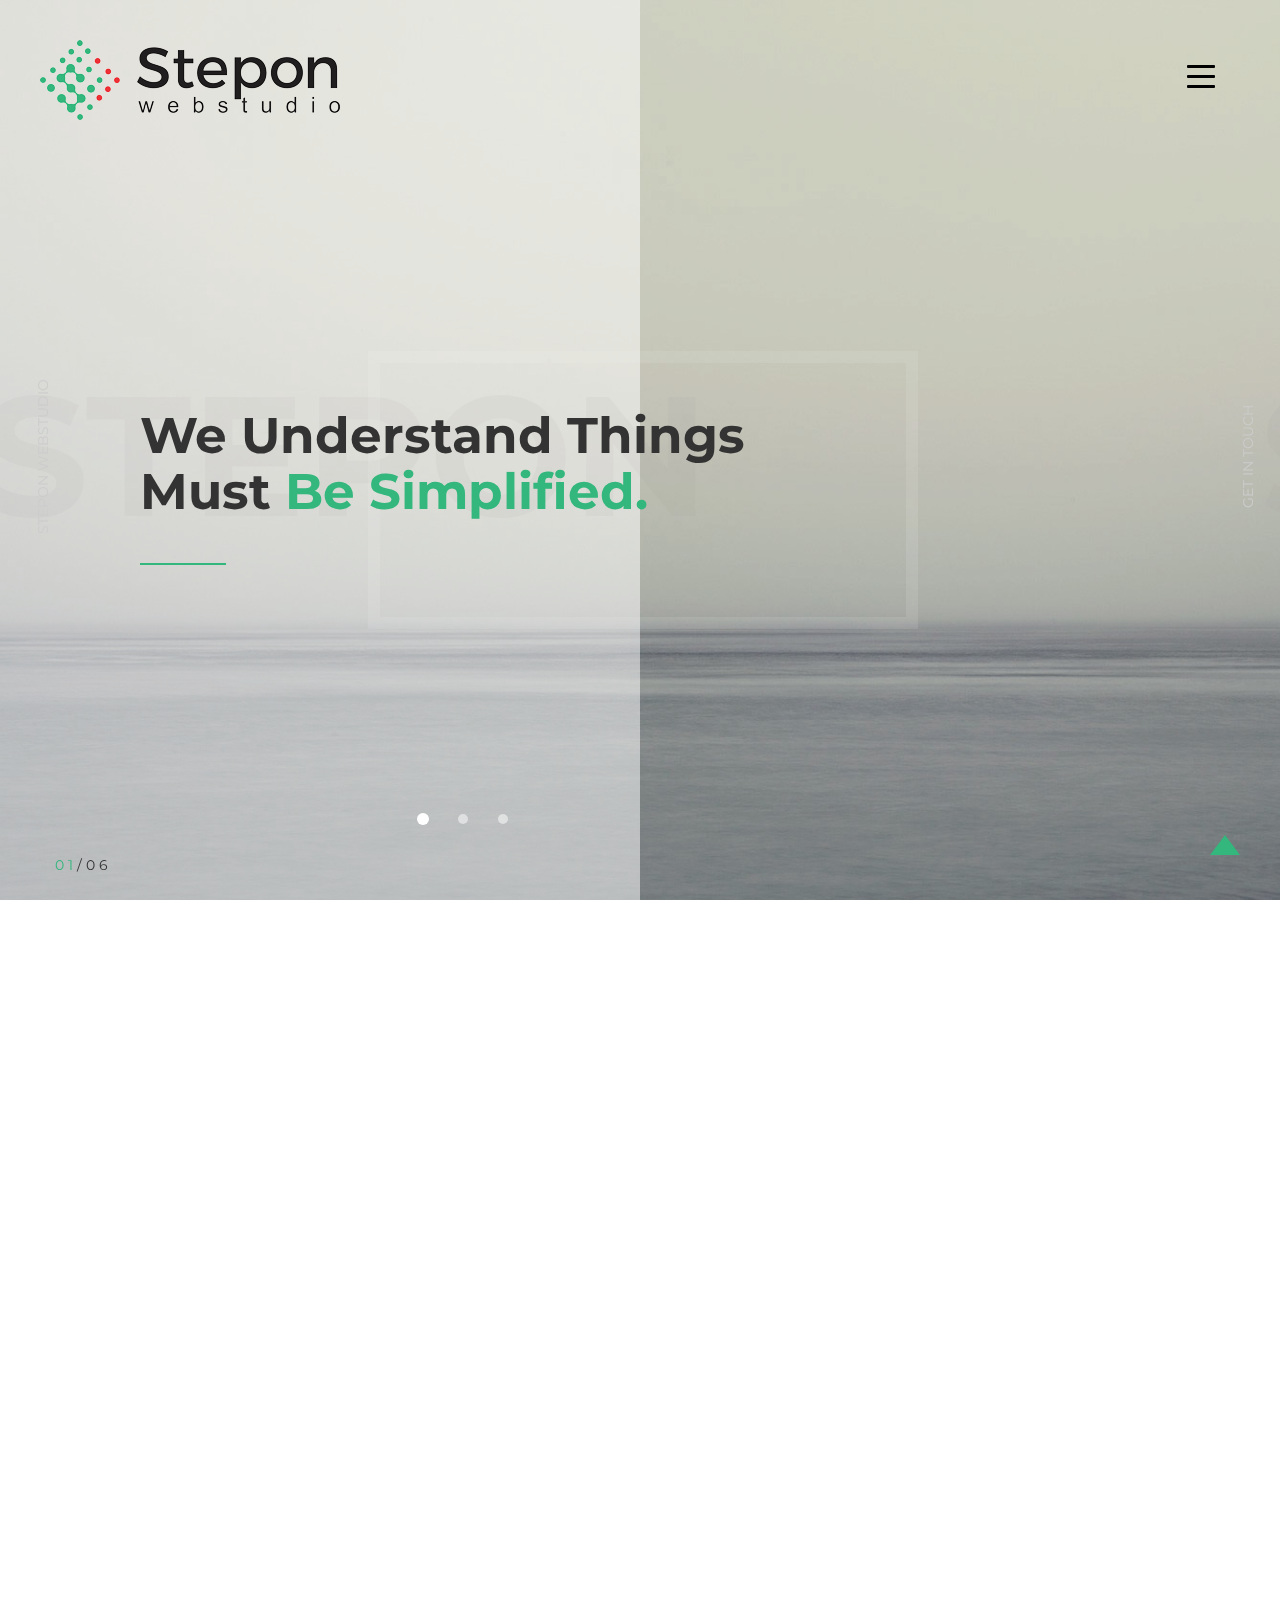
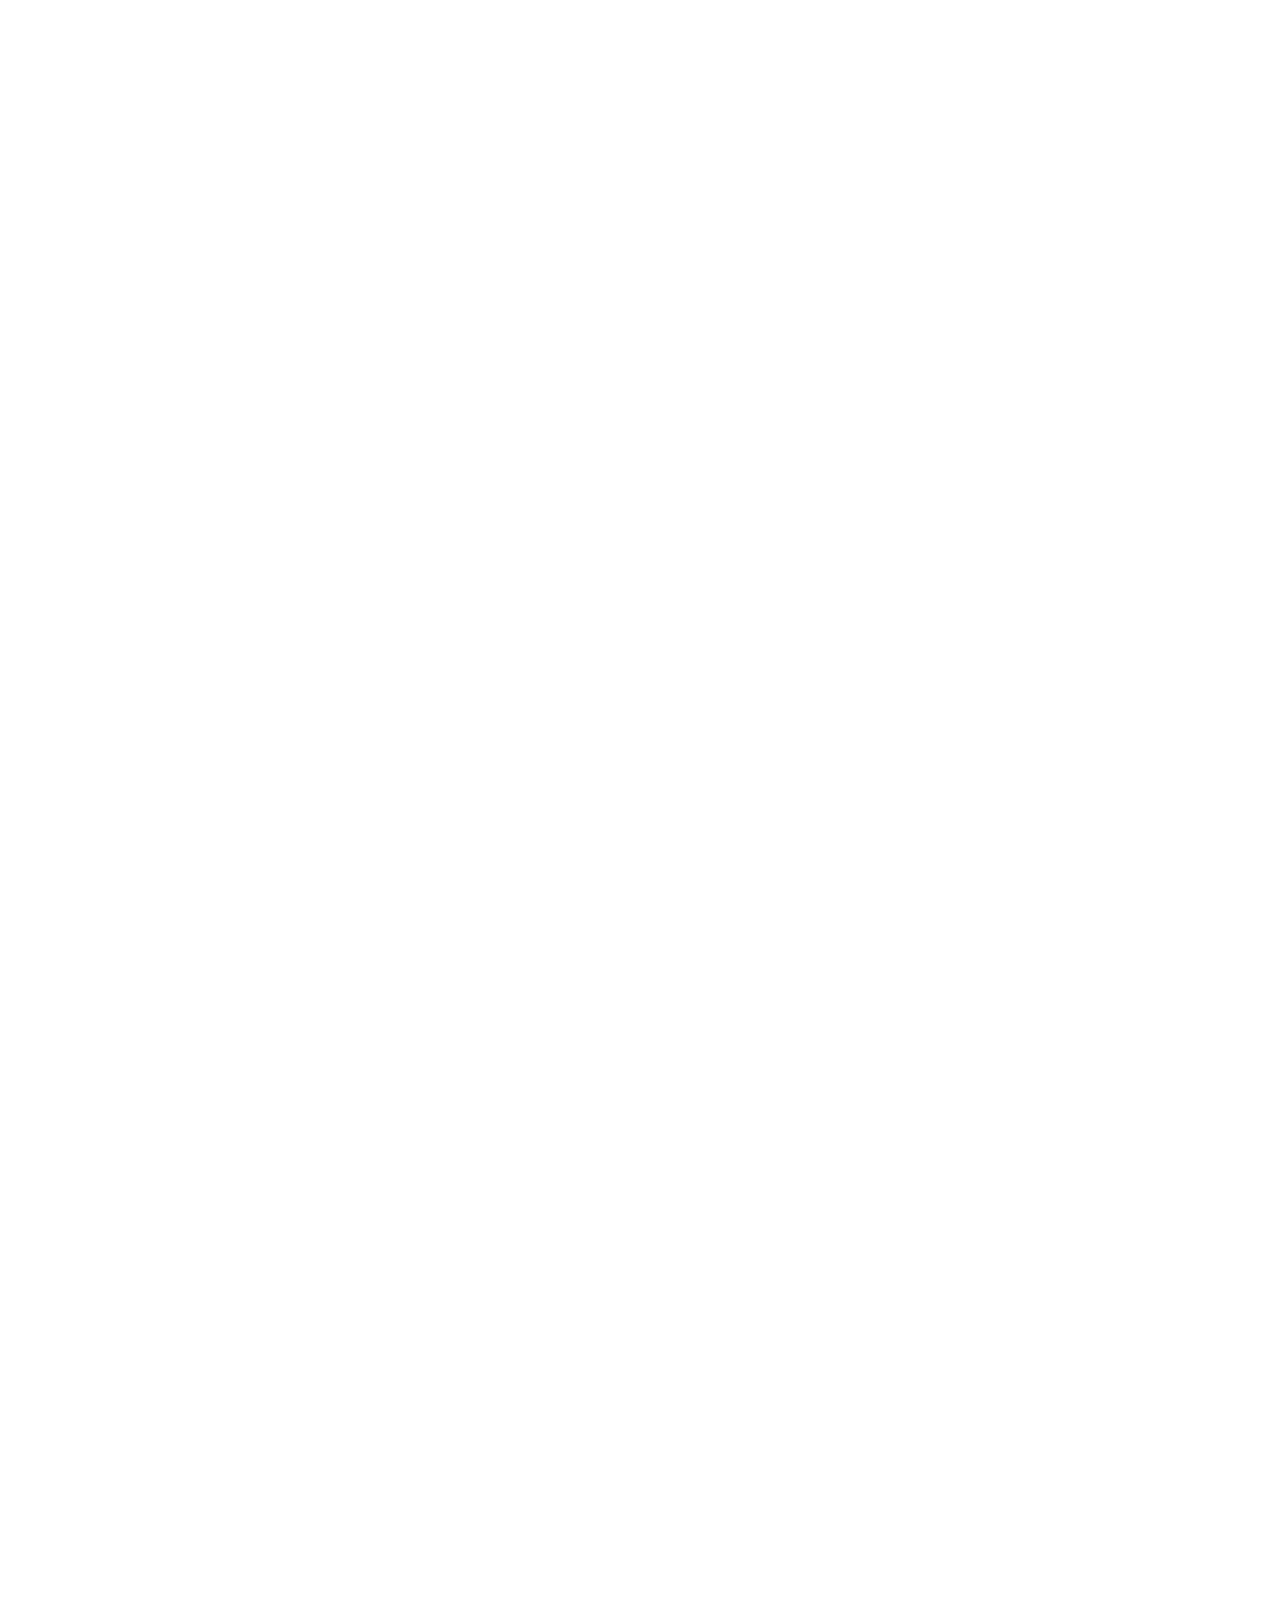
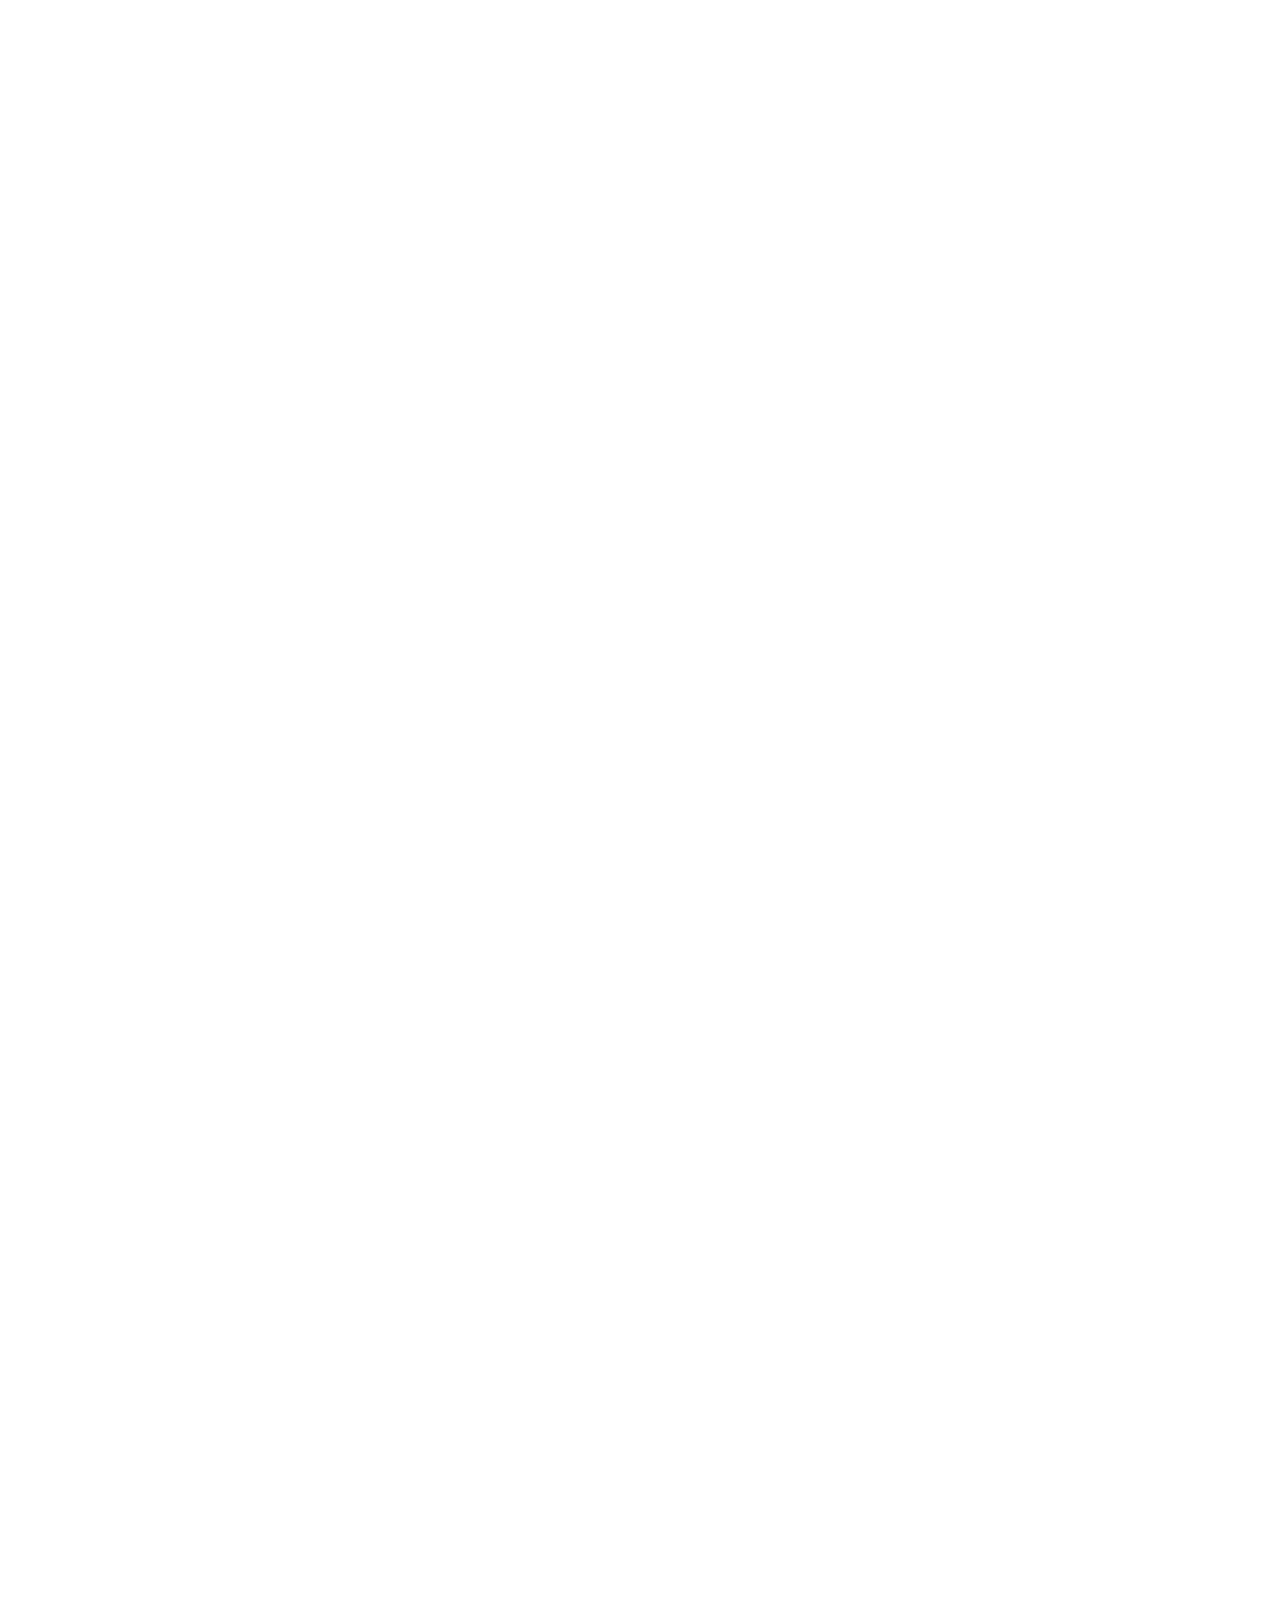
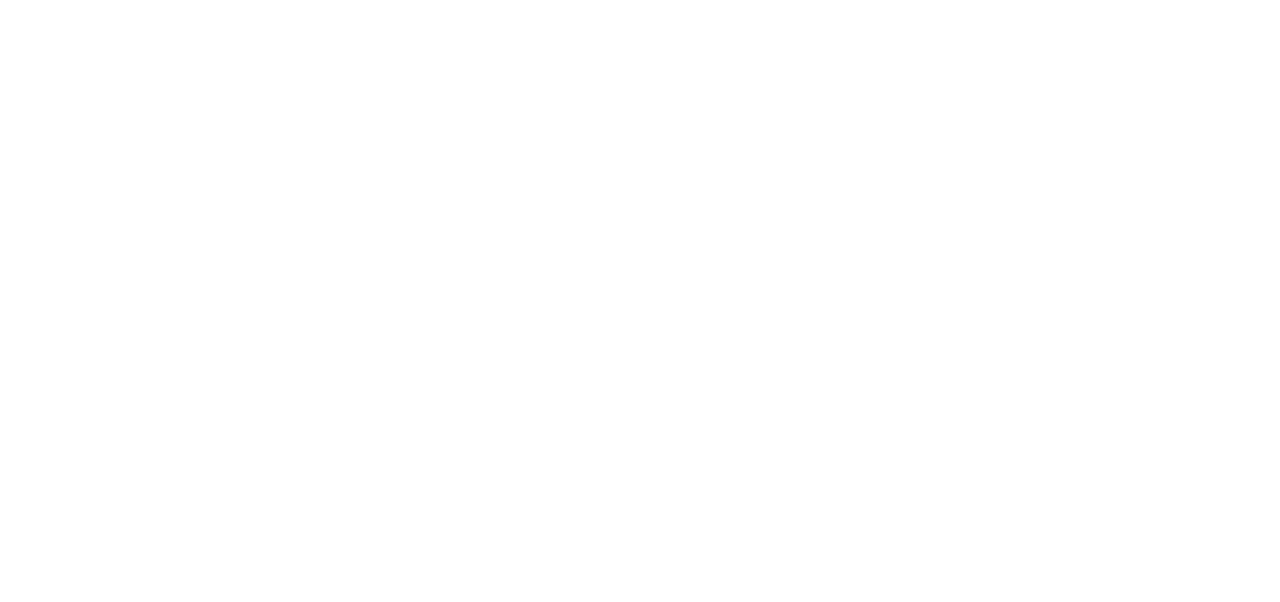
<file: html/index.html>
<!DOCTYPE html>
<html lang="">

<!-- Mirrored from demo.qodearena.com/projects/anticahtml/index2.html by HTTrack Website Copier/3.x [XR&CO'2014], Fri, 01 Sep 2017 06:58:06 GMT -->
<head>
<meta charset="UTF-8">
<meta name="author" content="Stepon Website">
<meta name="description" content="Stepon Website">
<meta name="keywords" content="IT Company Ahmedabad, Hire Developer, Hire PHP Developer, HIRE Wordpress Developer">
<meta name="apple-mobile-web-app-capable" content="yes" />
<meta name="viewport" content="width=device-width, initial-scale=1, maximum-scale=1.0, user-scalable=no">
<meta name="format-detection" content="telephone=no" />
<meta http-equiv="X-UA-Compatible" content="IE=edge" />
<title>Stepon Webstudio</title>
<link rel="stylesheet" type="text/css" href="css/css_reset.css">
<link rel="stylesheet" type="text/css" href="css/bootstrap.css">
<link rel="stylesheet" type="text/css" href="css/magnific-popup.css">
<link rel="stylesheet" type="text/css" href="css/font-awesome.css">
<link rel="stylesheet" type="text/css" href="css/font-awesome.min.css">
<link rel="shortcut icon" href="img/favicon.ico" type="image/x-icon">
<!-- full page slider -->
<link rel="stylesheet" type="text/css" href="css/jquery.fullPage.css">
<!-- <link rel="stylesheet" type="text/css" href="css/"> -->
<!-- HTML5 Shim and Respond.js IE8 support of HTML5 elements and media queries -->
<!-- WARNING: Respond.js doesn't work if you view the page via file:// -->
<!--[if lt IE 9]>
            <script src="https://oss.maxcdn.com/libs/html5shiv/3.7.0/html5shiv.js"></script>
            <script src="https://oss.maxcdn.com/libs/respond.js/1.4.2/respond.min.js"></script>
        <![endif]-->
<link rel="stylesheet" type="text/css" href="css/index.css">
</head>
<body>
<div class="pre_loader">
<div class="cssload-spin-box"></div>
</div>
<a href="#" class="wpc-go-home"></a> 
<!-- first block start -->
<div class="wpt_page_first" >
<header class="wpt-header-menu home_page">
<div class="navigation">
<div class="logo"> <a href="index.html"> <img src="img/logo.png" alt="Stepon Webstudio" title="Antica" > </a> </div>
<div class="nav-menu-icon nav-menu-icon2"><a id="nav-toggle" href="#"><span></span></a></div>
<div class="nav-menu-icon-hidden nav-menu-icon-hidden2"> <a href="#" class="table-cell"><i></i></a> </div>
</div>
<nav>
<ul>
<li><a href="index.html" class=" ">home</a></li>
<li><a href="one_page.html" class=" ">one two</a></li>
<li class="all_page"><span>pages <i></i></span>
<ul>
<li><a href="index2.html" class="active">home 2</a></li>
<li><a href="404.html" class="">404</a></li>
<li><a href="comming_soon.html" class=" ">comming soon</a></li>
<li><a href="offline_page.html" class="">offline page</a></li>
<li><a href="blog_post.html" class="">blog post</a></li>
<li><a href="about.html" class=" ">About</a></li>
<li><a href="services.html" class="">Services</a></li>
<li><a href="team.html" class="">Team</a></li>
</ul>
</li>
<li><a href="works.html" class="">Works</a></li>
<li><a href="blog.html" class="">Blog</a></li>
<li><a href="contacts.html" class="">Contacts</a></li>
</ul>
<ul class="soc-network">
<li><a href="#" class="icon-facebook"></a></li>
<li><a href="#" class="icon-twitter"></a></li>
<li><a href="#" class=" icon-gplus"></a></li>
<li><a href="#" class="icon-dribbble"></a></li>
</ul>
</nav>
</header>
<div class="wpt_fix_footer clearfix">
<div class="wpt_fix_footer_body">
<div class="slide_num" id="myMenu">
<a href="#" class="active" data-menuanchor="slide1" >01<span>/06</span> </a>
<a href="#"  class="color_black" data-menuanchor="slide2">02<span>/06</span></a>
<a href="#"  class="" data-menuanchor="slide3">03<span>/06</span></a>
<a href="#"  class="color_black" data-menuanchor="slide4">04<span>/06</span></a>
<a href="#"  class="" data-menuanchor="slide5">05<span>/06</span></a>
<a href="#"  class="color_black" data-menuanchor="slide6">06<span>/06</span></a>
</div>
</div>
</div>
<div id="fullpage">
<div class="section section_slide" id="section0"  data-anchor="slide1">
<div class="slide" data-anchor="slide1"  id="slides1">
<div class="page_first_bg"><span>Stepon</span></div>
<div class="intro">
<div class="container-fluid">
<div class="row">
<div class="col-sm-3"><a href="about.html"><span class='wpt_rotate_left'>Stepon Webstudio</span></a></div>
<div class="col-sm-18">
<div class="quote">
<h2>We understand things must <span>be Simplified.</span></h2>
</div>
</div>
<div class="col-sm-3"><a href="contacts.html"><span class='wpt_rotate_right'>GET IN TOUCH</span></a></div>
</div>
</div>
</div>
</div>
<div class="slide" data-anchor="slide2" id="slides2">
<div class="page_first_bg"><span>Stepon</span></div>
<div class="intro">
<div class="container-fluid">
<div class="row">
<div class="col-sm-3"><span class='wpt_rotate_left'>Stepon Webstudio</span></div>
<div class="col-sm-18">
<div class="quote">
<h2>The typeface doesn’t really matter, as long as the <span>text is good</span>.</h2>
<i>John Maeda</i> <a href="#">Learn more</a> </div>
</div>
<div class="col-sm-3"><span class='wpt_rotate_right'>GET IN TOUCH</span></div>
</div>
</div>
</div>
</div>
<div class="slide"  data-anchor="slide3" id="slides3">
<div class="page_first_bg"><span>Stepon</span></div>
<div class="intro">
<div class="container-fluid">
<div class="row">
<div class="col-sm-3"><span class='wpt_rotate_left'>Stepon Webstudio</span></div>
<div class="col-sm-18">
<div class="quote">
<h2>The typeface doesn’t really matter, as long as the <span>text is good</span>.</h2>
<i>John Maeda</i> <a href="#">Learn more</a> </div>
</div>
<div class="col-sm-3"><span class='wpt_rotate_right'>GET IN TOUCH</span></div>
</div>
</div>
</div>
</div>
</div>
<div class="section" id="section1" data-anchor="slide2" >
<div class="intro">
<div class="wpt_home_first_about  page-slide">
<section class="about">
<div class="container-fluid">
<div class="row">
<div class="col-lg-6 col-md-24 col-sm-24"><span class="promo_text">bout</span></div>
<div class="col-lg-9 col-md-12 col-sm-12">
<div class="about_text">
<h1>We Are<span> Creative</span></h1>
<h3>to build simple yet beautiful things..</h3>
<p>INDIA based Stepon Webstudio, bringing creative tech design on a global platform. Embracing the idea of processes being fluid, intuitive, and user friendly. The Stepon Webstudio team are passionate about creating and delivering value propositions at all stakeholder levels.</p>
<p>Stepon Webstudio’s Leadership team vision and goal is to assist small to medium businesses to run efficiently, productively and build sustainability.</p>
<p>Stepon Webstudio thrives in a positive, family-centered, inclusive, culturally diverse and freedom-based holistic environment.</p>
</div>
</div>
<div class="col-lg-9 col-md-12 col-sm-12">
<div class="about_img">
<div class="about_img_item"><img src="img/about_img.jpg" alt="about_img" title="about_img"></div>
</div>
</div>
</div>
</div>
</section>
</div>
</div>
</div>
<div class="section" id="section2"  data-anchor="slide3"  >
<div class="intro"> 
<!-- second block end --> 
<!-- third block star -->
<div class="wpt_first_service page-slide">
<div class="container-fluid">
<div class="row">
<div class="col-lg-24 col-md-24  col-sm-24"><span class="promo_text">ervices</span></div>
<div class="col-lg-7 col-md-7  col-sm-7">
<div class="services">
<div class="services_img">
<div class="services_img_item"><img src="img/service_img.jpg" alt="service_img" title="service_img"></div>
</div>
</div>
</div>
<div class="col-lg-13 col-md-13  col-sm-17">
<div class="container-fluid">
<div class="row">
<div class="col-lg-12 col-md-12  col-sm-12">
<div class="services_text_body"> <i class="fa fa-magic" aria-hidden="true"></i>
<h2>Web Designing</h2>
<p>We know the fine differentiator between the visually appealing versus the functional design. After all, great design doesn’t just look good. It works!.</p>
</div>
</div>
<div class="col-lg-12 col-md-12  col-sm-12">
<div class="services_text_body"> <i class="fa fa-cloud" aria-hidden="true"></i>
<h2>Cloud Application Development</h2>
<p>We are using any cloud services or just planning for your next project or even plan to move your legacy application to cloud? Well, you are at right place.</p>
</div>
</div>
<div class="clearfix"></div>
<div class="col-lg-12 col-md-12  col-sm-12">
<div class="services_text_body"> <i class="fa fa-shield" aria-hidden="true"></i>
<h2>Quality Assurance</h2>
<p>We can work with your team for not only testing but total quality assurance. With our engagement, you can reduce your overall solution cost and deliver with no-surprise.</p>
</div>
</div>
<div class="col-lg-12 col-md-12  col-sm-12">
<div class="services_text_body"> <i class="fa fa-child" aria-hidden="true"></i>
<h2>Hire Dedicated Developer</h2>
<p>Our dedicated developers/designer have experience in providing end to end solutions to various startups and enterprise in more than 30 countries.</p>
</div>
</div>
<div class="clearfix"></div>
<div class="works_body"> <a href="#" class="all_works">View All Services</a> </div>
</div>
</div>
</div>
</div>
</div>
</div>
</div>
</div>
<div class="section" id="section3"  data-anchor="slide4">
<div class="intro"> 
<!-- third block end --> 
<!-- four block start -->
<div class="wpt_home_first_works  page-slide">
<div class="container-fluid">
<div class="row">
<div class="col-lg-12 col-md-12">
<div class="home_first_works_present">
<div class="container-fluid">
<div class="row">
<div class="col-lg-24">
<header>
<h2>Our<span> Projects</span></h2>
</header>
</div>
<div class="col-lg-12">



</div>
<div class="col-lg-12">

<div class="about">
<div class="about_text">
<p>While we can't show you the iceberg of work that is our process or technology we used, Here's a shiny bits that breach the surface. Here's our portfolio of few of our best projects.</p>
</div>
</div>

</div>
<div class="clearfix"></div>
</div>
</div>
</div>
</div>
<div class="col-lg-12 col-md-12">
<div class="izotope_container">
<div class="izotope_item branding">
<div class="izotop_show"><img src="img/home_first/works1.jpg" alt="works"></div>
<div class="izotop_hide"> <a href="img/home_first/works1.jpg"> <i class='icon-search'></i>
<h3>Creative cards</h3>
<span>Branding, animation</span> </a> </div>
</div>
<div class="izotope_item design">
<div class="izotop_show"><img src="img/home_first/works2.jpg" alt="works"></div>
<div class="izotop_hide"> <a href="img/home_first/works2.jpg"> <i class='icon-search'></i>
<h3>Creative cards</h3>
<span>Branding, animation</span> </a> </div>
</div>
<div class="izotope_item ux_design">
<div class="izotop_show"><img src="img/home_first/works3.jpg" alt="works"></div>
<div class="izotop_hide"> <a href="img/home_first/works3.jpg"> <i class='icon-search'></i>
<h3>Creative cards</h3>
<span>Branding, animation</span> </a> </div>
</div>
<div class="izotope_item animation">
<div class="izotop_show"><img src="img/home_first/works4.jpg" alt="works"></div>
<div class="izotop_hide"> <a href="img/home_first/works4.jpg"> <i class='icon-search'></i>
<h3>Creative cards</h3>
<span>Branding, animation</span> </a> </div>
</div>
</div>
</div>
</div>
</div>
</div>
</div>
</div>
<div class="section" id="section4"  data-anchor="slide5">
<div class="intro"> 
<!-- third block end --> 
<!-- fourth block star -->
<div class="wpt_home_first_team  page-slide">
<div class="container-fluid">
<div class="row">
<div class="col-md-8 col-sm-24">
<div class="home_first_team_present">
<div class="present_body">
<header>
<h3>OUR<span> Team</span></h3>
</header>
<p>Vivamus molestie dui vel varius auctor. Mauris interdum, libero ut efficitur gravida, orci lectus eleifend erat, nec pellentesque massa odio at nulla. Cras id pharetra orci, lacinia aliquet metus.</p>
</div>
</div>
</div>
<div class="col-md-16 col-sm-24">
<div class="container-fluid">
<div class="row">
<div class="col-lg-24 col-md-24">
<div class="home_first_team_info">
<div class="swiper-container" data-autoplay="3000" data-touch="1" data-mouse="0" data-slides-per-view="responsive" data-add-slides='1' data-lg-slides='1' data-md-slides='1' data-sm-slides='1' data-xs-slides='1' data-loop="0" data-speed="1000">
<div class="swiper-wrapper">
<div class="swiper-slide">
<div class="team_body">
<div class="team_body_slide">
<div class="team_item">
<div class="team_item_show"><a href="#"><img src="img/team_img1.jpg" alt="Nathan Bates"  title="Nathan Bates"></a></div>
<div class="team_item_hide">
<div class="team_item_hide_body">
<h2>Nathan Bates</h2>
<span>UI / UX Designer</span>
<nav>
<ul>
<li><a href="#" class=" icon-facebook"></a></li>
<li><a href="#" class="  icon-twitter"></a></li>
<li><a href="#" class="  icon-dribbble"></a></li>
</ul>
</nav>
</div>
</div>
</div>
<div class="team_item">
<div class="team_item_show"><img src="img/team_img2.jpg" alt="Nathan Bates"  title="Nathan Bates"></div>
<div class="team_item_hide">
<div class="team_item_hide_body">
<h2>Nathan Bates</h2>
<span>UI / UX Designer</span>
<nav>
<ul>
<li><a href="#" class=" icon-facebook"></a></li>
<li><a href="#" class="  icon-twitter"></a></li>
<li><a href="#" class="  icon-dribbble"></a></li>
</ul>
</nav>
</div>
</div>
</div>
<div class="team_item">
<div class="team_item_show"><img src="img/team_img3.jpg" alt="Nathan Bates" title="Nathan Bates"></div>
<div class="team_item_hide">
<div class="team_item_hide_body">
<h2>Nathan Bates</h2>
<span>UI / UX Designer</span>
<nav>
<ul>
<li><a href="#" class=" icon-facebook"></a></li>
<li><a href="#" class="  icon-twitter"></a></li>
<li><a href="#" class="  icon-dribbble"></a></li>
</ul>
</nav>
</div>
</div>
</div>
<div class="team_item">
<div class="team_item_show"><img src="img/team_img4.jpg" alt="Nathan Bates" title="Nathan Bates"></div>
<div class="team_item_hide">
<div class="team_item_hide_body">
<h2>Nathan Bates</h2>
<span>UI / UX Designer</span>
<nav>
<ul>
<li><a href="#" class=" icon-facebook"></a></li>
<li><a href="#" class="  icon-twitter"></a></li>
<li><a href="#" class="  icon-dribbble"></a></li>
</ul>
</nav>
</div>
</div>
</div>
<div class="team_item">
<div class="team_item_show"><img src="img/team_img5.jpg" alt="Nathan Bates" title="Nathan Bates"></div>
<div class="team_item_hide">
<div class="team_item_hide_body">
<h2>Nathan Bates</h2>
<span>UI / UX Designer</span>
<nav>
<ul>
<li><a href="#" class=" icon-facebook"></a></li>
<li><a href="#" class="  icon-twitter"></a></li>
<li><a href="#" class="  icon-dribbble"></a></li>
</ul>
</nav>
</div>
</div>
</div>
<div class="team_item">
<div class="team_item_show"><img src="img/team_img6.jpg" alt="Nathan Bates" title="Nathan Bates"></div>
<div class="team_item_hide">
<div class="team_item_hide_body">
<h2>Nathan Bates</h2>
<span>UI / UX Designer</span>
<nav>
<ul>
<li><a href="#" class=" icon-facebook"></a></li>
<li><a href="#" class="  icon-twitter"></a></li>
<li><a href="#" class="  icon-dribbble"></a></li>
</ul>
</nav>
</div>
</div>
</div>
</div>
</div>
</div>
<div class="swiper-slide">
<div class="team_body">
<div class="team_body_slide">
<div class="team_item">
<div class="team_item_show"><img src="img/team_img7.jpg" alt="Nathan Bates"  title="Nathan Bates"></div>
<div class="team_item_hide">
<div class="team_item_hide_body">
<h2>Nathan Bates</h2>
<span>UI / UX Designer</span>
<nav>
<ul>
<li><a href="#" class=" icon-facebook"></a></li>
<li><a href="#" class="  icon-twitter"></a></li>
<li><a href="#" class="  icon-dribbble"></a></li>
</ul>
</nav>
</div>
</div>
</div>
<div class="team_item">
<div class="team_item_show"><img src="img/team_img8.jpg" alt="Nathan Bates"  title="Nathan Bates"></div>
<div class="team_item_hide">
<div class="team_item_hide_body">
<h2>Nathan Bates</h2>
<span>UI / UX Designer</span>
<nav>
<ul>
<li><a href="#" class=" icon-facebook"></a></li>
<li><a href="#" class="  icon-twitter"></a></li>
<li><a href="#" class="  icon-dribbble"></a></li>
</ul>
</nav>
</div>
</div>
</div>
<div class="team_item">
<div class="team_item_show"><img src="img/team_img9.jpg" alt="Nathan Bates" title="Nathan Bates"></div>
<div class="team_item_hide">
<div class="team_item_hide_body">
<h2>Nathan Bates</h2>
<span>UI / UX Designer</span>
<nav>
<ul>
<li><a href="#" class=" icon-facebook"></a></li>
<li><a href="#" class="  icon-twitter"></a></li>
<li><a href="#" class="  icon-dribbble"></a></li>
</ul>
</nav>
</div>
</div>
</div>
<div class="team_item">
<div class="team_item_show"><img src="img/team_img10.jpg" alt="Nathan Bates" title="Nathan Bates"></div>
<div class="team_item_hide">
<div class="team_item_hide_body">
<h2>Nathan Bates</h2>
<span>UI / UX Designer</span>
<nav>
<ul>
<li><a href="#" class=" icon-facebook"></a></li>
<li><a href="#" class="  icon-twitter"></a></li>
<li><a href="#" class="  icon-dribbble"></a></li>
</ul>
</nav>
</div>
</div>
</div>
<div class="team_item">
<div class="team_item_show"><img src="img/team_img11.jpg" alt="Nathan Bates" title="Nathan Bates"></div>
<div class="team_item_hide">
<div class="team_item_hide_body">
<h2>Nathan Bates</h2>
<span>UI / UX Designer</span>
<nav>
<ul>
<li><a href="#" class=" icon-facebook"></a></li>
<li><a href="#" class="  icon-twitter"></a></li>
<li><a href="#" class="  icon-dribbble"></a></li>
</ul>
</nav>
</div>
</div>
</div>
<div class="team_item">
<div class="team_item_show"><img src="img/team_img12.jpg" alt="Nathan Bates" title="Nathan Bates"></div>
<div class="team_item_hide">
<div class="team_item_hide_body">
<h2>Nathan Bates</h2>
<span>UI / UX Designer</span>
<nav>
<ul>
<li><a href="#" class=" icon-facebook"></a></li>
<li><a href="#" class="  icon-twitter"></a></li>
<li><a href="#" class="  icon-dribbble"></a></li>
</ul>
</nav>
</div>
</div>
</div>
</div>
</div>
</div>
<div class="swiper-slide">
<div class="team_body">
<div class="team_body_slide">
<div class="team_item">
<div class="team_item_show"><img src="img/team_img1.jpg" alt="Nathan Bates"  title="Nathan Bates"></div>
<div class="team_item_hide">
<div class="team_item_hide_body">
<h2>Nathan Bates</h2>
<span>UI / UX Designer</span>
<nav>
<ul>
<li><a href="#" class=" icon-facebook"></a></li>
<li><a href="#" class="  icon-twitter"></a></li>
<li><a href="#" class="  icon-dribbble"></a></li>
</ul>
</nav>
</div>
</div>
</div>
<div class="team_item">
<div class="team_item_show"><img src="img/team_img2.jpg" alt="Nathan Bates"  title="Nathan Bates"></div>
<div class="team_item_hide">
<div class="team_item_hide_body">
<h2>Nathan Bates</h2>
<span>UI / UX Designer</span>
<nav>
<ul>
<li><a href="#" class=" icon-facebook"></a></li>
<li><a href="#" class="  icon-twitter"></a></li>
<li><a href="#" class="  icon-dribbble"></a></li>
</ul>
</nav>
</div>
</div>
</div>
<div class="team_item">
<div class="team_item_show"><img src="img/team_img3.jpg" alt="Nathan Bates" title="Nathan Bates"></div>
<div class="team_item_hide">
<div class="team_item_hide_body">
<h2>Nathan Bates</h2>
<span>UI / UX Designer</span>
<nav>
<ul>
<li><a href="#" class=" icon-facebook"></a></li>
<li><a href="#" class="  icon-twitter"></a></li>
<li><a href="#" class="  icon-dribbble"></a></li>
</ul>
</nav>
</div>
</div>
</div>
<div class="team_item">
<div class="team_item_show"><img src="img/team_img4.jpg" alt="Nathan Bates" title="Nathan Bates"></div>
<div class="team_item_hide">
<div class="team_item_hide_body">
<h2>Nathan Bates</h2>
<span>UI / UX Designer</span>
<nav>
<ul>
<li><a href="#" class=" icon-facebook"></a></li>
<li><a href="#" class="  icon-twitter"></a></li>
<li><a href="#" class="  icon-dribbble"></a></li>
</ul>
</nav>
</div>
</div>
</div>
<div class="team_item">
<div class="team_item_show"><img src="img/team_img5.jpg" alt="Nathan Bates" title="Nathan Bates"></div>
<div class="team_item_hide">
<div class="team_item_hide_body">
<h2>Nathan Bates</h2>
<span>UI / UX Designer</span>
<nav>
<ul>
<li><a href="#" class=" icon-facebook"></a></li>
<li><a href="#" class="  icon-twitter"></a></li>
<li><a href="#" class="  icon-dribbble"></a></li>
</ul>
</nav>
</div>
</div>
</div>
<div class="team_item">
<div class="team_item_show"><img src="img/team_img6.jpg" alt="Nathan Bates" title="Nathan Bates"></div>
<div class="team_item_hide">
<div class="team_item_hide_body">
<h2>Nathan Bates</h2>
<span>UI / UX Designer</span>
<nav>
<ul>
<li><a href="#" class=" icon-facebook"></a></li>
<li><a href="#" class="  icon-twitter"></a></li>
<li><a href="#" class="  icon-dribbble"></a></li>
</ul>
</nav>
</div>
</div>
</div>
</div>
</div>
</div>
</div>
<div class="pagination"></div>
</div>
</div>
</div>
</div>
</div>
</div>
</div>
</div>
</div>
</div>
</div>

<div class="section" id="section6"  data-anchor="slide6">
<div class="intro"> 
<!-- fifth block end --> 
<!-- sixth block start -->
<div class="contacts_page home_first_contacts  page-slide">
<div class="container-fluid">
<div class="row">
<div class="col-lg-20 col-lg-offset-2 col-md-24">
<div class="container-fluid"> </div>
<div class="row ">
<div class="col-lg-9 col-lg-offset-2 col-sm-12">
<div class="contacts_info_body ">
<div class="contacts_info_text">
<header>
<h1>Get in<span> Touch</span></h1>
</header>
<ul>
<li> <span>Email</span> <a href="mailto:info@steponwebstudio.com">info@steponwebstudio.com</a></li>
<li> <span>Phone</span> <i >+1 (650) 555-1234</i> <i >+1 (650) 385-6712</i> </li>
</ul>
</div>
</div>
</div>
<div class="col-lg-13 col-sm-12">
<div class="contacts_form">
<form action="#">
<input type="text" placeholder="Name" name="name" minlength="2"  maxlength="100" required >
<input type="text" placeholder="Email" name="email"  maxlength="100"  required="required">
<input type="text" placeholder="Subject" maxlength="400" required>
<textarea placeholder="Message"></textarea>
<button>Send <i class="bg_arrow"></i></button>
</form>
</div>
</div>
<div class="col-xs-24">
<div class="wpt_contact_footer"> <span>Stepon Webstudio © 2016. Design by</span> </div>
</div>
</div>
</div>
</div>
</div>
</div>
</div>
</div>
</div>
</div>

<!-- jQuery --> 
<script src="js/jquery-2.2.3.min.js"></script> 
<!-- fullPage slider --> 
<script type="text/javascript" src="js/jquery.fullPage.min.js"></script> 
<!-- Bootstrap JavaScript --> 
<script src="js/bootstrap.min.js"></script> 
<!-- isotop --> 
<script type="text/javascript" src="js/isotope.pkgd.min.js"></script> 
<!-- swiper --> 
<script type="text/javascript" src="js/idangerous.swiper.min.js"></script> 
<!-- popup --> 
<script type="text/javascript" src="js/jquery.magnific-popup.min.js"></script> 
<script src="js/index.js"></script>
</body>

<!-- Mirrored from demo.qodearena.com/projects/anticahtml/index2.html by HTTrack Website Copier/3.x [XR&CO'2014], Fri, 01 Sep 2017 06:58:06 GMT -->
</html>
</file>
<file: html/css/index.css>
@import url(https://fonts.googleapis.com/css?family=Montserrat);
@import url(https://fonts.googleapis.com/css?family=Noto+Sans&amp;subset=latin,cyrillic);
@import url(https://fonts.googleapis.com/css?family=Libre+Baskerville:400,700);
@import url(fontello-embedded.css);
@import url(animation.css);
@import url(flaticon.css);
.pre_loader { position: fixed; z-index: 9999999999; background: #fff; width: 100%; height: 100%; text-align: center; }
.cssload-spin-box { position: absolute; margin: auto; left: 0; top: 0; bottom: 0; right: 0; width: 15px; height: 15px; -webkit-border-radius: 100%; border-radius: 100%; box-shadow: 15px 15px #4f4d49, -15px 15px #dfdfdf, -15px -15px #4f4d49, 15px -15px #dfdfdf; -o-box-shadow: 15px 15px #4f4d49, -15px 15px #dfdfdf, -15px -15px #4f4d49, 15px -15px #dfdfdf; -ms-box-shadow: 15px 15px #4f4d49, -15px 15px #dfdfdf, -15px -15px #4f4d49, 15px -15px #dfdfdf; -webkit-box-shadow: 15px 15px #4f4d49, -15px 15px #dfdfdf, -15px -15px #4f4d49, 15px -15px #dfdfdf; -moz-box-shadow: 15px 15px #4f4d49, -15px 15px #dfdfdf, -15px -15px #4f4d49, 15px -15px #dfdfdf; animation: cssload-spin ease infinite 4.6s; -o-animation: cssload-spin ease infinite 4.6s; -ms-animation: cssload-spin ease infinite 4.6s; -webkit-animation: cssload-spin ease infinite 4.6s; -moz-animation: cssload-spin ease infinite 4.6s; }
 @keyframes cssload-spin { 0%, 100% {
 -webkit-box-shadow: 15px 15px #4f4d49, -15px 15px #dfdfdf, -15px -15px #4f4d49, 15px -15px #dfdfdf;
 box-shadow: 15px 15px #4f4d49, -15px 15px #dfdfdf, -15px -15px #4f4d49, 15px -15px #dfdfdf;
}
 25% {
 -webkit-box-shadow: -15px 15px #dfdfdf, -15px -15px #4f4d49, 15px -15px #dfdfdf, 15px 15px #4f4d49;
 box-shadow: -15px 15px #dfdfdf, -15px -15px #4f4d49, 15px -15px #dfdfdf, 15px 15px #4f4d49;
}
 50% {
 -webkit-box-shadow: -15px -15px #4f4d49, 15px -15px #dfdfdf, 15px 15px #4f4d49, -15px 15px #dfdfdf;
 box-shadow: -15px -15px #4f4d49, 15px -15px #dfdfdf, 15px 15px #4f4d49, -15px 15px #dfdfdf;
}
 75% {
 -webkit-box-shadow: 15px -15px #dfdfdf, 15px 15px #4f4d49, -15px 15px #dfdfdf, -15px -15px #4f4d49;
 box-shadow: 15px -15px #dfdfdf, 15px 15px #4f4d49, -15px 15px #dfdfdf, -15px -15px #4f4d49;
}
}
 @-webkit-keyframes cssload-spin { 0%, 100% {
 -webkit-box-shadow: 15px 15px #4f4d49, -15px 15px #dfdfdf, -15px -15px #4f4d49, 15px -15px #dfdfdf;
 box-shadow: 15px 15px #4f4d49, -15px 15px #dfdfdf, -15px -15px #4f4d49, 15px -15px #dfdfdf;
}
 25% {
 -webkit-box-shadow: -15px 15px #dfdfdf, -15px -15px #4f4d49, 15px -15px #dfdfdf, 15px 15px #4f4d49;
 box-shadow: -15px 15px #dfdfdf, -15px -15px #4f4d49, 15px -15px #dfdfdf, 15px 15px #4f4d49;
}
 50% {
 -webkit-box-shadow: -15px -15px #4f4d49, 15px -15px #dfdfdf, 15px 15px #4f4d49, -15px 15px #dfdfdf;
 box-shadow: -15px -15px #4f4d49, 15px -15px #dfdfdf, 15px 15px #4f4d49, -15px 15px #dfdfdf;
}
 75% {
 -webkit-box-shadow: 15px -15px #dfdfdf, 15px 15px #4f4d49, -15px 15px #dfdfdf, -15px -15px #4f4d49;
 box-shadow: 15px -15px #dfdfdf, 15px 15px #4f4d49, -15px 15px #dfdfdf, -15px -15px #4f4d49;
}
}
.wpc-go-home { width: 0; height: 0; border-style: solid; border-width: 0 15px 20px 15px; border-color: transparent transparent #33b77c transparent; position: fixed; bottom: 45px; right: 40px; z-index: 1; -webkit-animation-name: wpc-go-home; animation-name: wpc-go-home; -webkit-animation-duration: .5s; animation-duration: .5s; -webkit-animation-timing-function: ease; animation-timing-function: ease; -webkit-animation-delay: 0; animation-delay: 0; -webkit-animation-direction: alternate; animation-direction: alternate; -webkit-animation-iteration-count: infinite; animation-iteration-count: infinite; -webkit-animation-fill-mode: none; animation-fill-mode: none; -webkit-animation-play-state: running; animation-play-state: running; }
 @-webkit-keyframes wpc-go-home { 0% {
 margin-bottom: 0;
}
 50% {
 margin-bottom: 5px;
}
 100% {
 margin-bottom: 10px;
}
}
 @keyframes wpc-go-home { 0% {
 margin-bottom: 0;
}
 50% {
 margin-bottom: 5px;
}
 100% {
 margin-bottom: 10px;
}
}
h1, h2, h3, h4, h5, h6, ul, ol { margin: 0; }
.flaticon-sports:before, .flaticon-technology-1:before, .flaticon-gear:before, .flaticon-technology:before { margin: 0; }
a, span, h1, h2, h3, h4, h5, h6, li { font-family: 'Montserrat', sans-serif; }
p { font-family: 'Noto Sans', sans-serif; }
a { text-decoration: none !important; }
html, body, .comming_soon { height: 100%; }
.swiper-container { overflow: hidden; }
.swiper-slide { cursor: pointer; float: left; }
.pagination { width: 120px; height: 3px; z-index: 2; position: absolute; margin: auto; }
.pagination .swiper-pagination-switch { cursor: pointer; background: #bbbdbd; -webkit-border-radius: 50%; border-radius: 50%; width: 10px; height: 10px; margin: 15px; display: inline-block; }
.pagination .swiper-active-switch { background: #33b77c; }
.wpt-header-menu { padding: 40px; position: fixed; z-index: 10; top: 0; width: 100%; -webkit-transition: all 0.35s ease-in; transition: all 0.35s ease-in; }
.wpt-header-menu .soc-network { padding: 0; text-align: center; }
.wpt-header-menu .soc-network li { display: inline-block !important; padding: 0 10px; }
.wpt-header-menu .soc-network li a { color: #fff; font-size: 20px; }
.wpt-header-menu .soc-network { padding: 0; text-align: center; }
.wpt-header-menu .soc-network li { display: inline-block !important; padding: 0 10px; }
.wpt-header-menu .soc-network li a { color: #fff; font-size: 20px; }
.wpt-header-menu.active { padding: 0; background: rgba(52, 46, 54, 0.8); }
.wpt-header-menu.active #nav-toggle span, .wpt-header-menu.active #nav-toggle span:after, .wpt-header-menu.active #nav-toggle span:before { background: #fff; }
.wpt-header-menu.active .nav-menu-icon-hidden a i { background: #fff; }
.wpt-header-menu.active .nav-menu-icon-hidden a i:after, .wpt-header-menu.active .nav-menu-icon-hidden a i:before { background: #fff; }
.wpt-header-menu.active #nav-toggle.active span { background-color: transparent; }
.wpt-header-menu.active li a { color: #fff; }
.wpt-header-menu.active .nav-menu-icon { top: 25px; right: 25px; -webkit-transition: all 0.35s ease-in; transition: all 0.35s ease-in; }
.wpt-header-menu.active .nav-menu-icon-hidden { top: 27px; right: 60px; -webkit-transition: all 0.35s ease-in; transition: all 0.35s ease-in; }
.wpt-header-menu .navigation { width: 100%; display: block; }
.wpt-header-menu .logo { display: inline-block; }
.wpt-header-menu nav { position: fixed; right: 0; top: 0px; width: 830px; height: 100%; z-index: 100; background: rgba(255, 255, 255, 0.95); overflow-y: auto; -webkit-transform: translateX(100%); -ms-transform: translateX(100%); transform: translateX(100%); -webkit-transition: all 350ms cubic-bezier(0.53, -0.005, 0.75, 0.095); transition: all 350ms cubic-bezier(0.53, -0.005, 0.75, 0.095); }
.wpt-header-menu nav.slide-menu { opacity: 0.9; background-color: #342e36; -webkit-transform: translateX(0%); -ms-transform: translateX(0%); transform: translateX(0%); }
.wpt-header-menu nav ul { position: relative; text-align: center; z-index: 999; width: 100%; text-align: right; padding: 100px 0px 100px; }
.wpt-header-menu nav ul .all_page { cursor: pointer; position: relative; }
.wpt-header-menu nav ul .all_page i { position: relative; display: inline-block; border: 5px solid transparent; border-top: 5px solid #fff; }
.wpt-header-menu nav ul .all_page span { color: #fff; font-size: 28px; font-weight: 400; text-transform: uppercase; position: relative; display: inline-block; }
.wpt-header-menu nav ul .all_page ul { -webkit-transition: all 0.35s ease-in; transition: all 0.35s ease-in; position: relative; height: 1px; top: 0; display: none; padding: 20px 0; }
.wpt-header-menu nav ul .all_page ul li a { font-size: 20px; font-weight: 300; font-size: 18px; }
.wpt-header-menu nav ul .all_page.active { margin-bottom: 0; }
.wpt-header-menu nav ul .all_page.active ul { -webkit-transition: all 0.35s ease-in; transition: all 0.35s ease-in; height: auto; display: block; }
.wpt-header-menu nav ul .all_page.active ul li { margin: 20px 0; }
.wpt-header-menu nav ul .all_page.active i { -webkit-transform: rotate(180deg); -ms-transform: rotate(180deg); transform: rotate(180deg); margin-top: -5px; margin-bottom: 5px; }
.wpt-header-menu nav ul li { margin: 0px 0px 47px; font-size: 22px; line-height: 22px; text-align: center; }
.wpt-header-menu nav ul li a { color: #fff; font-size: 28px; font-weight: 400; text-transform: uppercase; position: relative; }
.wpt-header-menu nav ul li a:hover { color: #33b77c; }
.wpt-header-menu nav ul li a:after { bottom: -20px; left: 0; right: 0; margin: 0 auto; position: absolute; content: ''; display: inline-block; height: 2px; background-color: #33b77c; width: 100%; opacity: 0; -webkit-transition: all 0.35s ease-in; transition: all 0.35s ease-in; }
.wpt-header-menu nav ul li a:hover:after { opacity: 1; bottom: -5px; }
.wpt-header-menu nav ul li a.active:after { opacity: 1; -webkit-transition: none; transition: none; bottom: -5px; }
.nav-menu-icon { -webkit-transition: all 0.35s ease-in; transition: all 0.35s ease-in; display: block; position: fixed; width: 28px; height: 28px; top: 70px; right: 65px; z-index: 999; }
/*---burger menu---*/
.nav-menu-icon-hidden { position: relative; float: right; text-align: center; width: 24px; height: inherit; z-index: 600; display: none; -webkit-transition: all 0.35s ease-in; transition: all 0.35s ease-in; position: fixed; top: 72px; right: 100px; }
.nav-menu-icon-hidden a { cursor: pointer; text-decoration: none; width: 24px; }
.nav-menu-icon-hidden a i { top: -3px; position: relative; display: inline-block; -webkit-border-radius: 50%; border-radius: 50%; width: 5px; height: 5px; color: #000; font: bold 14px/.4 Helvetica; text-transform: uppercase; text-indent: -55px; background: #000; -webkit-transition: all .2s ease-out; transition: all .2s ease-out; }
.nav-menu-icon-hidden a i:before, .nav-menu-icon-hidden a i:after { content: ''; width: 5px; height: 5px; -webkit-border-radius: 50%; border-radius: 50%; background: #262626; position: absolute; left: 0; -webkit-transition: all .2s ease-out; transition: all .2s ease-out; }
.nav-menu-icon-hidden a i:before { top: -10px; }
.nav-menu-icon-hidden a i:after { bottom: -10px; }
.nav-menu-icon-hidden a:hover i:before { top: -15px; }
.nav-menu-icon-hidden a:hover i:after { bottom: -15px; }
.nav-menu-icon-hidden a.active i { background: none; }
.nav-menu-icon-hidden a.active i:before { width: 24px; top: 0; -webkit-transform: rotateZ(45deg); -ms-transform: rotate(45deg); transform: rotateZ(45deg); }
.nav-menu-icon-hidden a.active i:after { width: 24px; bottom: 0; -webkit-transform: rotateZ(-45deg); -ms-transform: rotate(-45deg); transform: rotateZ(-45deg); }
.wpt-top-menu li ul { display: none; }
.wpt-top-menu { padding-right: 100px; display: inline-block; float: right; line-height: 80px; }
.wpt-top-menu.active { -webkit-transition: all 0.35s ease-in; transition: all 0.35s ease-in; top: 0; opacity: 1; display: block !important; overflow: auto; }
.wpt-top-menu li { float: left; padding: 0 20px; }
.wpt-top-menu li a, .wpt-top-menu li span { color: black; font-size: 14px; font-weight: 400; text-transform: uppercase; position: relative; }
.wpt-top-menu li a:hover, .wpt-top-menu li span:hover { color: #33b77c; }
.wpt-top-menu li a:after, .wpt-top-menu li span:after { bottom: -20px; left: 0; right: 0; margin: 0 auto; position: absolute; content: ''; display: inline-block; height: 2px; background-color: #33b77c; width: 100%; opacity: 0; -webkit-transition: all 0.35s ease-in; transition: all 0.35s ease-in; }
.wpt-top-menu li a:hover:after, .wpt-top-menu li span:hover:after { opacity: 1; bottom: -5px; }
.wpt-top-menu li a.active:after, .wpt-top-menu li span.active:after { opacity: 1; -webkit-transition: none; transition: none; bottom: -5px; }
.wpt-top-menu li span { color: #000; cursor: pointer; position: relative; width: 100%; }
.wpt-top-menu li span i { display: inline-block; border: 5px solid transparent; border-top: 5px solid #fff; display: inline-block; line-height: 10px; }
.wpt-top-menu li span:hover { color: #fff; }
.wpt-top-menu li span:hover ul { text-align: center; position: absolute; display: block; background-color: rgba(52, 46, 54, 0.9); top: 100%; min-width: 180px; z-index: 2; }
.wpt-top-menu li span:hover ul a { line-height: 50px; }
#nav-toggle { display: block; width: 28px; height: 28px; }
#nav-toggle span { left: 0; top: 10px; }
#nav-toggle.active span:before, #nav-toggle.active span:after { background: #fff; }
#nav-toggle span, #nav-toggle span:after, #nav-toggle span:before { cursor: pointer; -webkit-border-radius: 1px; border-radius: 1px; height: 3px; width: 28px; background: #000; position: absolute; display: block; content: ''; -webkit-transition: all .2s ease-in-out; transition: all .2s ease-in-out; }
#nav-toggle span:before { top: -10px; }
#nav-toggle span:after { bottom: -10px; }
#nav-toggle.active span { background-color: transparent; }
#nav-toggle.active span:after, #nav-toggle.active span:before { top: 0; }
#nav-toggle.active span:before { -webkit-transform: rotate(45deg); -ms-transform: rotate(45deg); transform: rotate(45deg); }
#nav-toggle.active span:after { -webkit-transform: rotate(-45deg); -ms-transform: rotate(-45deg); transform: rotate(-45deg); }
.comming_soon { position: relative; padding-bottom: 70px; background: #fff url("../img/comming_soon.jpg") center no-repeat; background-size: cover; }
.comming_soon .logo { position: fixed; top: 40px; left: 40px; z-index: 99; }
.comming_soon_bg { position: absolute; opacity: 0.95; background-color: #342e36; width: 100%; height: 100%; z-index: 1; }
.comming_soon_body { height: 170px; position: absolute; top: 0; bottom: 0; right: 0; left: 0; margin: auto; color: #fff; text-align: center; z-index: 2; vertical-align: middle; }
.comming_soon_body h2 { color: #33b77c; font-size: 60px; font-weight: 400; padding-top: 10px; padding-bottom: 5px; text-transform: uppercase; }
.comming_soon_body span { color: #333; font-size: 16px; font-weight: 400; padding-bottom: 25px; display: inline-block; text-transform: uppercase; }
.comming_soon_item { -webkit-box-sizing: border-box; box-sizing: border-box; display: inline-block; margin: 15px; border: 12px solid rgba(255, 255, 255, 0.07); padding: 0 53px 0; }
.comming_soon nav { right: 0; left: 0; margin: auto; position: absolute; bottom: 65px; z-index: 3; text-align: center; color: #fff; }
.comming_soon nav a { color: #fff; font-size: 18px; }
.comming_soon nav li { padding: 0 13px; float: left; }
.comming_soon nav ul { display: inline-block; clear: both; margin: 0 auto; }
.promo_text { font-size: 170px; color: #ededed; text-transform: uppercase; display: inline-block; margin-left: 20px; }
.page_menu { position: fixed; width: 820px; top: 0; right: 0; padding-top: 100px; }
.home { margin: 40px 40px 0; background: #bfbfbf url("") 0 0 no-repeat; }
.home .home_scroll_elem { margin-top: -25px; text-align: center; }
.home .home_scroll_elem a { display: block; margin: 0 auto; background: url("../img/scroll_ico.png") 0 0 no-repeat; width: 22px; height: 34px; }
.home .home_scroll_elem a:hover { opacity: 0.8; }
.home_slides_body { padding-top: 40px; }
.home_slides_item { background-image: url("../img/home_slide_item.jpg"); background-color: #bfbfbf; background-repeat: no-repeat; background-position: bottom center; background-size: cover; padding: 300px 0 20px; }
.home_slides_item .pagination { right: 140px; bottom: 90px; z-index: 1; }
.home_slides_item footer { margin-top: 215px; clear: both; }
.home_slides_item footer nav { float: right; margin-right: 20px; }
.home_slides_item footer li { padding: 0 12px; float: left; }
.home_slides_item footer li a { color: black; font-size: 17px; font-weight: 400; line-height: 60px; text-transform: uppercase; }
.home_slides_item footer li a:hover { color: #33b77c; }
.pagination { top: 200px; left: 410px; }
.home_text { padding-left: 50px; }
.home_text p { color: #6f6d70; font-size: 19px; font-weight: 400; line-height: 34px; }
.home_text a { display: inline-block; color: black; font-size: 12px; font-weight: 400; line-height: 75px; word-spacing: 3px; text-transform: uppercase; }
.home_text a:hover { color: #33b77c; }
.home_text a:after { content: ''; display: inline-block; width: 25px; height: 7px; background: url(../img/arrow_yellow.png) 0 0 no-repeat; margin-left: 10px; }
.about { overflow: hidden; padding: 150px 0 35px; }
.about .promo_text { margin-top: -50px; }
.about h1 { font-size: 60px; font-weight: 400; line-height: 70px; text-transform: uppercase; color: #33b77c; }
.about h1 span { color: black; }
.about h3 { font-size: 30px; font-weight: 400; line-height: 50px; color: #333; }
.about .about_text { clear: both; padding-right: 55px; }
.about .about_text:after { content: ''; text-align: right; display: inline-block; width: 85px; height: 2px; background-color: #33b77c; margin-top: 10px; float: right; }
.about .about_text h1 { padding-bottom: 22px; text-align: right; }
.about .about_text h3 { padding-bottom: 10px; text-align: right; }
.about .about_text h1 span { display: block; }
.about .about_text p { padding-bottom: 10px; text-align: right; color: #6f6d70; font-size: 16px; font-weight: 400; line-height: 26px; padding-bottom: 25px; }
.about .about_img { margin-top: 30px; margin-left: -20px; border: 12px solid #f2f2f2; width: 740px; height: 580px; }
.about .about_img .about_img_item { float: left; height: 580px; width: 700px; margin-top: -35px; margin-left: 15px; }
.about .about_img .about_img_item img { max-height: 100%; display: block; }
.services .services_img { border: 12px solid #f2f2f2; margin-left: -50px; margin-right: 40px; width: 740; height: 580px; }
.services .services_img .services_img_item { float: right; height: 570px; width: 700px; margin-top: -30px; margin-right: 15px; /*background: #bfbfbf;*/ }
.services .services_img .services_img_item img { max-width: 100%; float: right; }
.services .services_text_body { padding-bottom: 45px; padding-top: 10px; }
.services .services_text_body h2 { margin-top: 15px; }
.services_text_body { margin-left: -10px; padding-top: 25px; }
.services_text_body h2 { color: black; font-size: 16px; font-weight: 400; line-height: 16px; text-transform: uppercase; }
.services_text_body h2:after { content: ''; display: block; width: 30px; height: 2px; background: #33b77c; margin-top: 10px; margin-bottom: 20px; }
.services_text_body p { padding-right: 70px; color: #6f6d70; font-size: 16px; font-weight: 400; line-height: 26px; padding-bottom: 5px; }
.services_text_body i:before { font-size: 60px; color: #33b77c; }
.works { padding-top: 90px; }
.works h1 { font-size: 60px; font-weight: 400; line-height: 70px; text-transform: uppercase; color: #33b77c; }
.works h1 span { color: black; }
.works_header { margin-left: 10px; margin-top: 30px; border: 12px solid #f2f2f2; width: 315px; padding: 13px 10px; }
.works_header h2 { margin-left: -100px; text-align: right; display: inline-block; font-size: 60px; font-weight: 400; line-height: 70px; text-transform: uppercase; color: #33b77c; }
.works_header h2 span { color: #000; display: block; }
.works_body { padding-top: 30px; padding-bottom: 20px; }
.works_body .fillter_wrap { padding-top: 20px; }
.works_body .fillter_wrap .but { display: block; color: black; font-size: 16px; font-weight: 400; line-height: 52px; text-transform: uppercase; text-align: right; padding-right: 30px; }
.works_body .fillter_wrap .but:hover { color: #33b77c; }
.works_body .fillter_wrap .but.active { color: #33b77c; }
.works_body .izotope_container { margin-left: 60px; height: auto; }
.works_body .izotope_container .izotope_item { width: 275px; height: 269px; float: left; background-color: #bfbfbf; }
.works_body .izotope_container .izotope_item img { max-width: 100%; max-height: 100%; }
.works_body .izotope_container .izotope_item:nth-child(2n) { background-color: #b2b2b2; }
.works_body .all_works { display: inline-block; margin-right: 30px; padding: 0 38px; color: black; font-size: 12px; font-weight: 400; line-height: 45px; text-transform: uppercase; border: 1px solid #e5e5e5; }
.works_body .all_works:hover { color: #33b77c; }
.works_body .all_works:after { content: ''; display: inline-block; width: 25px; height: 7px; background: url(../img/arrow_yellow.png) no-repeat; margin-left: 10px; }
.team { padding-top: 30px; padding-bottom: 70px; overflow: hidden; }
.team h1 { font-size: 60px; font-weight: 400; line-height: 70px; text-transform: uppercase; color: #33b77c; }
.team h1 span { color: black; }
.team .pagination { bottom: -10px; top: auto; left: 50%; margin-left: -100px; z-index: 2; }
.team_body { position: relative; z-index: 2; margin: 0 auto; width: 1120px; float: left; }
.team_item { width: 330px; height: 330px; float: left; margin: 20px 20px; overflow: hidden; position: relative; }
.team_item:hover .team_item_hide { opacity: 1; -webkit-transform: scale(1); -ms-transform: scale(1); transform: scale(1); }
.team_item_show { position: absolute; z-index: 1; height: 100%; width: 100%; }
.team_item_show img { max-width: 100%; max-height: 100%; }
.team_item_hide_body { position: absolute; top: 0; bottom: 0; right: 0; left: 0; margin: auto; width: 100%; height: 50px; }
.team_item_hide { opacity: 0; -webkit-transform: scale(0); -ms-transform: scale(0); transform: scale(0); -webkit-transition: all 350ms cubic-bezier(0.77, 0.155, 0.445, 1.32); transition: all 350ms cubic-bezier(0.77, 0.155, 0.445, 1.32); z-index: 50; width: 92%; height: 92%; top: 0; bottom: 0; right: 0; left: 0; margin: auto; position: absolute; z-index: 2; -webkit-box-sizing: border-box; box-sizing: border-box; background: rgba(51, 183, 124, 0.9); text-align: center; padding-top: 125px; }
.team_item_hide h2 { color: black; font-size: 22px; font-weight: 400; text-transform: uppercase; }
.team_item_hide span { color: #333; font-size: 14px; font-weight: 400; text-transform: uppercase; }
.team_item_hide nav { position: absolute; left: 0; right: 0; bottom: -110px; }
.team_item_hide nav ul { padding-top: 50px; text-align: center; }
.team_item_hide nav li { padding: 0 10px; display: inline-block; }
.team_item_hide nav li a { color: #fff; -webkit-transition: all 0.35s ease-in; transition: all 0.35s ease-in; }
.team_item_hide nav li a:hover { color: black; }
.team_frame { position: relative; }
.team_frame .team_frame_item { position: absolute; border: 12px solid #f2f2f2; width: 600px; height: 860px; z-index: 1; top: -50px; left: -290px; }
.blog { padding-top: 20px; padding-bottom: 120px; }
.blog h1 { font-size: 60px; font-weight: 400; line-height: 70px; text-transform: uppercase; color: #33b77c; }
.blog h1 span { color: black; }
.blog h2 { float: right; text-align: right; padding-right: 105px; padding-top: 10px; font-size: 60px; font-weight: 400; line-height: 70px; text-transform: uppercase; }
.blog h2 span { display: block; text-align: left; color: #000; }
.blog h2 .corect_elem { color: #33b77c; }
.blog_body_items { padding-left: 20px; padding-top: 60px; }
.blog_body_items h3 { color: black; font-size: 20px; font-weight: 400; line-height: 30px; text-transform: uppercase; }
.blog_body_items h3:after { content: ''; display: inline-block; width: 25px; height: 7px; background: url(../img/arrow_yellow.png) 0 0 no-repeat; margin-left: 10px; margin-bottom: 3px; }
.blog_body_items .blog_date, .blog_body_items .blog_coment { color: #9c9c9c; font-size: 12px; font-weight: 400; line-height: 12px; }
.blog_body_items .blog_date { text-transform: uppercase; }
.blog_item .blog_date { text-transform: uppercase; }
.blog_item { padding: 60px; max-height: 175px; -webkit-transition: all 0.35s ease-in; transition: all 0.35s ease-in; position: relative; }
.blog_item .blog_date, .blog_item .blog_coment, .blog_item h3 { position: relative; z-index: 2; }
.blog_item:hover .blog_date, .blog_item:hover .blog_coment, .blog_item:hover h3 { color: #fff; }
.blog_item:after { opacity: 0; content: ''; display: inline-block; position: absolute; top: 0; left: 0; width: 100%; max-width: 890px; height: 100%; background: url("../img/blogs_img1.jpg") 0 0 no-repeat; background-size: cover; }
.blog_item:hover:after { -webkit-transition: all 0.35s ease-in; transition: all 0.35s ease-in; opacity: 1; }
/*// .stats*/
.stats { width: 100%; background-color: #f3f3f3; padding: 45px 0; }
.stats_body { background-image: url("../img/home_stat_bg.jpg"); text-align: center; background-color: #f5f4f3; border: 12px solid white; padding: 60px 20px; background-repeat: no-repeat; background-position: center; background-size: cover; }
.stats_item { display: inline-block; width: 24%; padding-bottom: 15px; }
.stats_item span { color: black; font-size: 16px; font-weight: 400; text-transform: uppercase; }
.stats_item h2 { padding-top: 5px; padding-bottom: 5px; color: #33b77c; font-size: 60px; font-weight: 400; text-transform: uppercase; }
.stats_item h2 span { padding-top: 5px; padding-bottom: 5px; color: #33b77c !important; font-size: 60px; font-weight: 400; }
.contact { background-image: url("../img/home_contacts_bg.jpg"); background-position: 0 0; background-color: #1c191d; background-repeat: no-repeat; text-align: center; background-size: cover; padding: 125px 0 0; }
.contact .home_form { display: inline-block; }
.contact .home_form input, .contact .home_form textarea { padding: 10px 15px; display: block; margin-top: 20px; margin-bottom: 43px; margin-left: 15px; width: 666px; background: transparent; border: none; border-bottom: 2px solid #fff; outline: none; color: #333; font-family: 'Montserrat', sans-serif; font-size: 16px; font-weight: 400; line-height: 25px; }
.contact .home_form textarea { min-height: 205px; resize: vertical; }
 .contact .home_form input::-webkit-input-placeholder, .contact .home_form textarea::-webkit-input-placeholder {
 color: #fff;
}
 .contact .home_form input:-moz-placeholder, .contact .home_form textarea:-moz-placeholder {
 color: #fff;
}
 .contact .home_form input::-moz-placeholder, .contact .home_form textarea::-moz-placeholder {
 color: #fff;
}
 .contact .home_form input:-ms-input-placeholder, .contact .home_form textarea:-ms-input-placeholder {
 color: #fff;
}
.contact .home_form button { background: transparent; outline: none; border: 1px solid rgba(63, 66, 73, 0.8); padding: 0 45px; margin-left: 5px; color: #333; float: right; font-size: 12px; font-weight: 400; line-height: 45px; text-transform: uppercase; }
.contact .home_form button:hover { color: #33b77c; }
.contact .home_form button:after { content: ''; display: inline-block; width: 25px; height: 7px; background: url(../img/arrow_yellow.png) no-repeat; margin-left: 10px; }
.home_footer { padding: 130px 0 75px; text-align: center; }
.home_footer span { color: #9c969e; font-size: 14px; font-weight: 400; line-height: 36px; }
.block_content1 { background: #fff url("../img/about/start_bg.jpg") 0 0 no-repeat; padding-top: 285px; overflow: hidden; background-size: cover; }
.block_content1 header { position: relative; padding-left: 65px; padding-bottom: 25px; }
.block_content1 h1 { color: #333; font-size: 60px; font-weight: 700; line-height: 70px; text-transform: uppercase; }
.block_content1 span { position: absolute; display: block; opacity: 0.07; color: #9c969e; font-size: 170px; font-weight: 700; line-height: 70px; text-transform: uppercase; right: -10px; margin-top: 20px; }
.block_content1 .breadcrumb li.active { opacity: 0.5; color: #333; font-size: 12px; font-weight: 400; line-height: 70px; text-transform: uppercase; }
.block_content1 .breadcrumb li a { color: #333; font-size: 12px; font-weight: 400; line-height: 70px; text-transform: uppercase; }
.about_page #nav-toggle span, .about_page #nav-toggle span:after, .about_page #nav-toggle span:before { background: #fff; }
.about_page #nav-toggle.active span { background-color: transparent; }
.about_page.content { overflow: hidden; padding: 35px 0 120px 40px; }
.about_page.content header { margin-left: 185px; width: 316px; height: 192px; border: 12px solid rgba(5, 5, 5, 0.05); }
.about_page.content header h2 { position: relative; z-index: 3; margin-left: -92px; margin-top: 15px; font-size: 60px; font-weight: 700; line-height: 70px; text-transform: uppercase; color: #33b77c; }
.about_page.content header h2 span { color: black; }
.about_page.content .pagination { bottom: 90px; left: 160px; top: auto; }
.about_page.content .content_img { border: 12px solid rgba(5, 5, 5, 0.05); width: 405px; height: 550px; position: relative; margin-top: -70px; margin-left: -5px; display: inline-block; }
.about_page.content .content_img_item { z-index: 2; position: absolute; width: 405px; height: 550px; background: #c2c2c2; margin-top: -35px; margin-left: 10px; }
.about_page.content .content_img_item img { max-width: 100%; max-height: 100%; }
.about_page.content .content_text { display: inline-block; padding-top: 170px; padding-left: 45px; max-width: 710px; }
.about_page.content .content_text:after { content: ''; display: inline-block; width: 86px; height: 2px; background-color: #33b77c; margin-bottom: 5px; }
.about_page.content .content_text p { color: #6f6d70; font-size: 16px; font-weight: 400; line-height: 26px; padding-bottom: 25px; }
.about_page.content .content_bottom .content_bottom_text { margin-top: 75px; margin-left: 15px; width: 230px; height: 192px; border: 12px solid rgba(5, 5, 5, 0.05); }
.about_page.content .content_bottom .content_bottom_text .content_bottom_text_item { position: relative; margin-left: 80px; margin-top: 35px; width: 450px; }
.about_page.content .content_bottom .content_bottom_text .content_bottom_text_item p { color: #342e36; font-family: 'Libre Baskerville', serif; font-size: 22px; font-weight: 700; line-height: 32px; }
.about_page.content .content_bottom .content_bottom_text .content_bottom_text_item span { width: 100%; padding-right: 15px; text-align: right; position: relative; display: inline-block; color: #6f6d70; font-size: 14px; font-weight: 400; line-height: 36px; text-transform: uppercase; }
.about_page.content .content_bottom .content_bottom_text .content_bottom_text_item span:before { content: ''; display: inline-block; width: 18px; height: 2px; background-color: #edd114; margin-right: 7px; margin-bottom: 5px; }
.about_page.content .content_bottom .content_bottom_img { width: 860px; border: 12px solid rgba(5, 5, 5, 0.05); margin-left: 100px; margin-top: -70px; }
.about_page.content .content_bottom .content_bottom_img .swiper-container { height: -webkit-calc(100% + 20px); height: calc(100% + 20px); width: -webkit-calc(100% + 20px); width: calc(100% + 20px); margin-top: -35px; margin-left: 15px; margin-bottom: 10px; height: 465px; }
.about_page.content .content_bottom .content_bottom_img .content_bottom_img_item { -webkit-transition: all ease .4s; transition: all ease .4s; }
.about_page.content .content_bottom .content_bottom_img .content_bottom_img_item img { max-height: 100%; }
.about_page.stats { padding: 100px 0 120px; background: #fff url("../img/about/stats_bg.jpg") 0 0 no-repeat; background-size: cover; position: relative; text-align: center; }
.about_page.stats .stats_bg { position: absolute; width: 100%; height: 100%; background-color: #342e36; opacity: 0.9; top: 0; left: 0; z-index: 2; }
.about_page.stats .about_stats_body { position: relative; z-index: 3; }
.about_page.stats .about_stats_body .stats_item { width: auto; border: 12px solid rgba(255, 255, 255, 0.07); padding: 0px 25px 30px; display: inline-block; margin: 20px 13px 0; }
.about_page.stats .about_stats_body .stats_item h2 { padding-bottom: 0; }
.about_page.stats .about_stats_body .stats_item span { min-width: 80px; color: #fff; padding-bottom: 0px; display: inline-block; }
.about_page.services { padding: 75px 0 75px; }
.about_page.services .services_img { position: relative; width: 406px; height: 550px; margin-left: 40px; margin-top: -50px; border: 12px solid rgba(5, 5, 5, 0.05); }
.about_page.services .services_img_item { position: absolute; background: none; float: none; right: -50px; top: 0; margin-top: -35px; margin-left: -10px; }
.about_page.services .services_img_item img { background: none; }
.about_page.services .services_text_body { padding-top: 30px; padding-left: 55px; padding-bottom: 0; }
.about_page.services .services_text_body p { padding-right: 0; }
.about_page.labels { padding: 123px 0; position: relative; background: url("../img/about/partner_bg.jpg") 0 0 no-repeat; background-size: cover; }
.about_page.labels .labels_bg { position: absolute; background-color: #342e36; width: 100%; height: 100%; opacity: 0.9; top: 0; left: 0; }
.about_page.labels .labels_body { position: relative; text-align: center; }
.about_page.labels .labels_body .labels_item { display: inline-block; padding: 0 75px; vertical-align: bottom; }
.offline_page { position: relative; height: 100%; background: #fff url("../img/offline_page_bg.jpg") 0 0 no-repeat; background-size: cover; }
.offline_page .logo { top: 40px; left: 40px; position: fixed; }
.offline_page .offline_page_body { border: 12px solid rgba(0, 0, 0, 0.07); width: 435px; height: 135px; -webkit-box-sizing: border-box; box-sizing: border-box; position: absolute; top: 0; bottom: 0; right: 0; left: 0; margin: auto; margin-left: 510px; }
.offline_page h1 { display: inline-block; word-spacing: 1.3px; position: relative; margin-left: -130px; margin-top: 32px; width: 600px; font-size: 35px; font-weight: 400; color: #342e36; }
.offline_page h1 span { color: #33b77c; }
.offline_page h1:before { bottom: -40px; position: absolute; content: ''; display: block; width: 86px; height: 2px; background-color: #33b77c; }
#map { width: 100%; height: 470px; }
.gmnoprint { display: none; }
.breadcrumb { background: transparent; margin: 0; padding: 12px 70px; }
.breadcrumb li { float: left; padding: 0 20px 0 0; line-height: 64px; text-transform: uppercase; font-size: 12px; font-weight: 400; color: #7f7f7f; }
.breadcrumb li a { color: #000; }
.breadcrumb li.active { position: relative; }
.breadcrumb li.active::before { content: ''; display: inline-block; position: absolute; top: 50%; padding: 0; width: 3px; height: 3px; margin-top: -2px; left: -12px; background-color: #33b77c; }
.contacts_info_bg { position: absolute; background: rgba(52, 46, 54, 0.9); width: 1000px; height: 1000px; top: -80px; right: 40px; z-index: 2; }
.contacts_page { width: 100%; overflow: hidden; padding: 80px 0 95px; background: url("../img/contact_bg.jpg") 0 0 no-repeat; background-size: cover; clear: both; }
.contacts_page .contacts_info_body { height: auto; display: block; position: relative; }
.contacts_page .contacts_info_body .contacts_info_text { padding-left: 90px; padding-right: 105px; position: relative; z-index: 2; top: 0; }
.contacts_page .contacts_info_body .contacts_info_text ul { padding-top: 84px; }
.contacts_page .contacts_info_body .contacts_info_text ul li { padding-bottom: 35px; }
.contacts_page .contacts_info_body .contacts_info_text ul li span { color: #333; font-size: 16px; font-weight: 400; text-transform: uppercase; display: block; }
.contacts_page .contacts_info_body .contacts_info_text ul a, .contacts_page .contacts_info_body .contacts_info_text ul i { line-height: 27px; color: #FFF; display: block; font-size: 16px; font-weight: 400; }
.contacts_page header { width: 320px; height: 190px; padding: 18px 20px; margin-bottom: 55px; margin-right: 0; border: 12px solid rgba(156, 150, 158, 0.07); float: right; }
.contacts_page header h1 { font-size: 60px; font-weight: 700; line-height: 70px; text-transform: uppercase; color: #33b77c; margin-left: -110px; }
.contacts_page header h1 span { color: #000; }
.contacts_page p { clear: both; color: #fff; font-size: 16px; font-weight: 400; line-height: 26px; }
.contacts_page nav .breadcrumb { display: block; width: 100%; clear: both; }
.contacts_page nav li { display: inline-block; padding: 0 10px; }
.contacts_page nav li a { display: inline-block; line-height: 90px; color: black; font-size: 12px; font-weight: 400; text-transform: uppercase; }
.contacts_page form { padding-top: 10px; width: 100%; }
.contacts_page form input, .contacts_page form textarea { padding: 10px 15px; display: inline-block; margin-top: 5px; margin-bottom: 37px; width: 100%; background: transparent; border: none; border-bottom: 2px solid #444; outline: none; color: #333; font-family: 'Montserrat', sans-serif; font-size: 16px; font-weight: 400; line-height: 25px; }
.contacts_page form textarea { min-height: 210px; resize: vertical; margin-bottom: 34px; }
 .contacts_page form input::-webkit-input-placeholder, .contacts_page form textarea::-webkit-input-placeholder {
 color: #000;
}
 .contacts_page form input:-moz-placeholder, .contacts_page form textarea:-moz-placeholder {
 color: #000;
}
 .contacts_page form input::-moz-placeholder, .contacts_page form textarea::-moz-placeholder {
 color: #000;
}
 .contacts_page form input:-ms-input-placeholder, .contacts_page form textarea:-ms-input-placeholder {
 color: #000;
}
.contacts_page form button { background: transparent; outline: none; border: 1px solid rgba(255, 255, 255, 0.9); padding: 0 45px 0 50px; color: #FFF; float: right; font-size: 14px; font-weight: 400; line-height: 45px; text-transform: uppercase; }
.contacts_page form button:hover { background: rgba(52, 46, 54, 0.55); }
.contacts_page form .bg_arrow { margin-left: 10px; display: inline-block; width: 25px; height: 7px; background: url("../img/arrow_white.png") 0 0 no-repeat; }
.contacts_form { padding-left: 65px; padding-right: 240px; }
.wpt_contact_footer { position: relative; width: 300px; left: 50%; margin: 0 auto; top: 80px; margin-left: 15px; }
.wpt_contact_footer span { font-family: 'Montserrat', sans-serif; font-size: 14px; font-weight: 400; line-height: 36px; color: #9c969e; }
.wpt_contact_footer span a { color: #33b77c; }
.contacts_footer { width: 100%; padding: 70px 0; text-align: center; }
.contacts_footer a { font-size: 17px; color: #9c969e; }
.contacts_footer a:hover { color: #33b77c; }
.contacts_footer span { font-size: 14px; font-weight: 400; line-height: 36px; color: #9c969e; }
.contacts_footer span a { color: #33b77c; font-size: 14px; }
.contacts_footer nav { padding-top: 5px; width: 100%; }
.contacts_footer nav ul { display: inline-block; margin: 0 auto; clear: both; }
.contacts_footer nav ul li { padding: 10px 15px 10px; float: left; }
.services_page #nav-toggle span, .services_page #nav-toggle span:after, .services_page #nav-toggle span:before { background: #fff; }
.services_page #nav-toggle.active span { background: transparent; }
.services_page.content { padding: 105px 200px 100px; }
.services_page .text-right { text-align: right; }
.services_page .text-right p { padding-right: 5px; }
.services_page .text-right h2:after { bottom: -5px; right: 10px; }
.services_page .text-right i { padding-right: 5px; }
.services_page .text-left { text-align: left; }
.services_page .text-left p { padding-left: 5px; padding-right: 0; }
.services_page .text-left h2:after { bottom: -5px; left: 10px; }
.services_page .text-left i:before { margin-left: 12px; }
.services_page .cube_body { width: 200px; height: 200px; border: 12px solid rgba(5, 5, 5, 0.05); margin: 0 auto; margin-top: -60px; margin-bottom: -80px; }
.services_page .services_text_body { padding: 0 60px 0px; }
.services_page .services_text_body p { color: #6f6d70; font-size: 16px; font-weight: 400; line-height: 26px; display: inline-block; max-width: 440px; }
.services_page .services_text_body h2 { position: relative; padding-bottom: 30px; padding-left: 5px; padding-right: 5px; color: black; margin-top: 10px; font-size: 16px; font-weight: 400; text-transform: uppercase; }
.services_page .services_text_body h2:after { display: inline-block; position: absolute; }
.services_page.content_skills { position: relative; text-align: center; padding: 0 50px; background: url("../img/services/service_bg.jpg") 0 0 no-repeat; background-size: cover; }
.services_page.content_skills h3 { color: #333; font-size: 16px; font-weight: 400; line-height: 45px; text-transform: uppercase; position: relative; margin-bottom: 20px; }
.services_page.content_skills h3:after { left: 0; right: 0; margin: 0 auto; position: absolute; display: inline-block; bottom: 0; content: ''; width: 30px; height: 2px; background-color: #33b77c; }
.services_page.content_skills p { color: #bdb2c3; font-size: 16px; font-weight: 400; line-height: 26px; padding-bottom: 5px; }
.services_page .content_skills_body { position: relative; padding: 105px 0; }
.services_page .content_skills_bg { width: 100%; height: 100%; left: 0; right: 0; position: absolute; background-color: #342e36; opacity: 0.9; }
.services_page .content_skills_item header { padding: 0 15px; }
.services_page .content_skills_item header i:before { font-size: 60px; color: #33b77c; margin-left: 0; }
.services_page .content_skills_item header:before { content: ''; margin: auto; left: 0; right: 0; display: block; width: 140px; height: 140px; margin-bottom: -175px; margin-top: 40px; border: 12px solid rgba(156, 150, 158, 0.1); }
.services_page .content_skills_item header .content_ico { z-index: 2; display: inline-block; width: 70px; height: 80px; margin: 0 auto; }
.team_page #nav-toggle span, .team_page #nav-toggle span:after, .team_page #nav-toggle span:before { background: #fff; }
.team_page #nav-toggle.active span { background: transparent; }
.team_page.block_content1 { background: #8d8d8d url("../img/team/home_bg.jpg") 0 0 no-repeat; background-size: cover; }
.team_page.team_page_content { padding: 95px 0; }
.team_page .team_body { width: auto; padding-left: 37px; padding-top: 18px; }
.team_page .team_item { margin: 3px; }
.team_page .team_page_text:after { content: ''; display: block; width: 86px; height: 2px; background-color: #33b77c; margin-left: 10px; margin-top: 0; }
.team_page .team_page_text header { width: 315px; border: 12px solid rgba(0, 0, 0, 0.1); margin-bottom: 55px; margin-left: 100px; margin-top: 20px; padding-top: 15px; padding-bottom: 10px; }
.team_page .team_page_text h2 { font-family: 'Montserrat', sans-serif; font-size: 60px; font-weight: 700; line-height: 70px; text-transform: uppercase; color: #33b77c; margin-left: -95px; }
.team_page .team_page_text h2 span { color: black; }
.team_page .team_page_text p { color: #6f6d70; font-size: 16px; font-weight: 400; line-height: 26px; padding-bottom: 30px; padding-left: 10px; }
.content_team_quote { margin-top: 20px; background: url("../img/team/content_team.jpg") 0 0 no-repeat; background-size: cover; position: relative; }
.content_team_quote .content_team_bg { width: 100%; height: 100%; background-color: #342e36; opacity: 0.8; position: absolute; top: 0; left: 0; }
.content_team_quote .content_team_body { z-index: 2; position: relative; padding: 110px 0; text-align: center; max-width: 610px; margin: 0 auto; }
.content_team_quote .content_team_body span { color: #333; font-size: 31px; font-weight: 400; line-height: 46px; display: inline-block; }
.content_team_quote .content_team_body a { display: inline-block; margin: 50px auto 10px; color: #333; font-size: 12px; font-weight: 400; line-height: 45px; text-transform: uppercase; border: 1px solid rgba(255, 255, 255, 0.1); padding: 0 40px; -webkit-transition: all 0.35s ease-in; transition: all 0.35s ease-in; }
.content_team_quote .content_team_body a:hover { background: #342e36; }
.blog_page.block_content1 { background: #fff url("../img/blog_bg1.jpg") 0 0 no-repeat; background-size: cover; }
.blog_page #nav-toggle span, .blog_page #nav-toggle span:after, .blog_page #nav-toggle span:before { background: #fff; }
.blog_page #nav-toggle.active span { background: transparent; }
.blog_page_content { padding: 10px 15px 10px; }
.blog_page_content .blog_item .blog_date, .blog_page_content .blog_item .blog_coment { color: #9c9c9c; font-size: 12px; font-weight: 400; }
.blog_page_content .blog_item .blog_date { text-transform: uppercase; }
.blog_page_content .blog_item:hover .blog_date, .blog_page_content .blog_item:hover .blog_coment { color: #fff; }
.navigate_to_page { width: 100%; padding-top: 80px; padding-bottom: 145px; }
.navigate_to_page a { color: black; font-size: 16px; font-weight: 400; text-transform: uppercase; }
.navigate_to_page a:hover { color: #9c9c9c; }
.navigate_to_page .navigate_next a:after { content: ''; display: inline-block; width: 25px; height: 7px; background: url(../img/arrow_yellow.png) 0 0 no-repeat; margin-left: 10px; margin-bottom: 3px; }
.navigate_to_page .navigate_pre { padding-left: 20px; }
.navigate_to_page .navigate_pre a:before { content: ''; display: inline-block; width: 25px; height: 7px; background: url(../img/arrow_yellow.png) 0 0 no-repeat; -webkit-transform: rotate(180deg); -ms-transform: rotate(180deg); transform: rotate(180deg); margin-right: 10px; margin-bottom: 3px; }
#page_404 { position: fixed; height: 100%; width: 100%; position: relative; }
#page_404 .fp-controlArrow { display: none; }
#page_404 .page_first_bg span { padding-left: 20px; }
#page_404 .slide .quote { position: relative; z-index: 999; width: 543px; height: 209px; border: 12px solid rgba(255, 255, 255, 0.1); margin-left: 620px; margin-top: 60px; padding-top: 40px; }
#page_404 .slide .quote h2 { max-width: 630px; }
#page_404 .slide .quote h2:after { bottom: -60px; }
#page_404 .logo { position: fixed; z-index: 999; top: 40px; left: 40px; }
#page_404 .page_404_item1 { background: #fff url("../img/404/404_bg.jpg") 0 0 no-repeat; }
#page_404 .page_404_item2 { background: #fff url("../img/404/404_bg1.jpg") 0 0 no-repeat; }
#page_404 .page_404_item3 { background: #fff url("../img/404/404_bg.jpg") 0 0 no-repeat; }
#page_404 .page_404_item { background-size: cover; }
#page_404 h2 { margin-left: -245px; width: 638px; height: 74px; font-family: 'Montserrat', sans-serif; font-size: 35px; font-weight: 400; line-height: 46px; color: #333; margin-bottom: 95px; }
#page_404 h2:after { margin-top: 40px; display: block; content: ''; width: 86px; height: 2px; background-color: #33b77c; }
#page_404 h2 span { color: #33b77c; }
#page_404 a.quote { display: block; color: #333; font-size: 12px; font-weight: 400; line-height: 70px; text-transform: uppercase; margin-top: 90px; margin-left: -245px; -webkit-transition: all 0.35s ease-in; transition: all 0.35s ease-in; }
#page_404 a.quote:hover { color: #33b77c; }
#page_404 a.quote:after { -webkit-transition: all 0.35s ease-in; transition: all 0.35s ease-in; content: ''; display: inline-block; width: 25px; height: 7px; padding-left: 0; background: url("../img/arrow_yellow.png") 0 0 no-repeat; margin-left: 10px; }
#page_404 .swiper-slide1 { background: url("../img/404/404_bg.jpg") 0 0 no-repeat; }
#page_404 .swiper-slide2 { background: url("../img/404/404_bg1.jpg") 0 0 no-repeat; }
#page_404 .swiper-slide { background-size: cover; position: absolute; height: 100%; width: 100%; }
.blog_post_page #nav-toggle span, .blog_post_page #nav-toggle span:after, .blog_post_page #nav-toggle span:before { background: #fff; }
.blog_post_page #nav-toggle.active span { background-color: transparent; }
.blog_post_page .wpt_user_logo { display: inline-block; }
.blog_post_page .wpt_user_name { display: inline-block; color: #333; font-family: 'Montserrat', sans-serif; font-size: 12px; font-weight: 400; line-height: 70px; padding-left: 5px; text-transform: uppercase; }
.blog_post_page .wpt_blog_date, .wpt_blog_coment { color: #333; font-size: 12px; font-weight: 400; }
.blog_post_page .wpt_blog_date { text-transform: uppercase; }
.blog_post_page .wpt_blog_coment { padding-top: 10px; }
.blog_post_page .wpt_blog_post { padding-top: 5px; }
.blog_post_page.block_content1 { background: #fff url("../img/blog_post/post_bg.jpg") 0 0 no-repeat; padding-top: 150px; }
.blog_post_page .breadcrumb { padding: 60px 65px 15px; }
.mfp-wrap, .mfp-container { position: fixed; }
.wpt_page_first .wpt-top-menu2 { padding-left: 0; width: 90%; position: fixed; top: 60px; text-align: right; padding-right: 50px; margin-top: 10px; }
.wpt_page_first .wpt-top-menu2 li { display: inline-block; float: none; }
.wpt_page_first .wpt-top-menu li:nth-child(2) { margin-right: 0; }
.nav-menu-icon { top: 65px; }
.wpt_page_first .wpt-top-menu2 li li { width: 100%; }
 @media (min-width: 1200px) {
.blog_post_page.wpt_post .container { width: 960px; }
}
.blog_post_page.wpt_post { padding-top: 10px; padding-left: 30px; }
.blog_post_page.wpt_post p { color: #6f6d70; font-size: 16px; font-weight: 400; line-height: 26px; }
.blog_post_page .wpt_post_img_left { padding-right: 30px; float: right; }
.blog_post_page .wpt_post_img_right { float: left; margin-left: -15px; }
.blog_post_page .wpt_post_item { margin-top: 30px; margin-bottom: 30px; padding-top: 30px; display: block; clear: both; }
.blog_post_page .wpt_post_item h2 { color: black; font-size: 20px; font-weight: 400; line-height: 70px; margin-top: -85px; text-transform: uppercase; }
.blog_post_page .wpt_post_item h2:after { content: ''; display: block; width: 86px; height: 2px; margin-top: -10px; background-color: #33b77c; margin-right: 10px; margin-bottom: 25px; }
.blog_post_page .wpt_post_quote { padding-top: 50px; padding-bottom: 50px; margin-left: -15px; position: relative; }
.blog_post_page .wpt_post_quote:before { content: ''; display: inline-block; width: 230px; height: 192px; opacity: 0.05; border: 12px solid black; position: absolute; left: -90px; top: 0; }
.blog_post_page .wpt_post_quote p { color: #342e36; font-size: 22px; font-weight: 600; line-height: 33px; }
.blog_post_page .wpt_post_quote span { display: inline-block; width: 100%; padding-right: 50px; text-align: right; color: #6f6d70; font-size: 14px; font-weight: 400; line-height: 36px; text-transform: uppercase; }
.blog_post_page .wpt_post_quote span:before { content: ''; display: inline-block; width: 18px; height: 2px; background-color: #edd114; margin-right: 10px; margin-bottom: 5px; }
.blog_post_page .wpt_tags { margin-top: 50px; }
.blog_post_page .wpt_tags a { color: #9c969e; font-size: 14px; font-weight: 400; line-height: 70px; }
.blog_post_page .wpt_tags .wpt_tag { color: black; font-size: 14px; font-weight: 400; line-height: 70px; text-transform: uppercase; }
.blog_post_page .wpt_comments { padding-top: 65px; padding-bottom: 10px; }
.blog_post_page .wpt_comments h3 { color: black; font-size: 20px; font-weight: 400; line-height: 70px; text-transform: uppercase; }
.blog_post_page .wpt_comments h3:after { content: ''; display: block; width: 86px; height: 2px; margin-top: -10px; background-color: #33b77c; margin-right: 10px; margin-bottom: 25px; }
.blog_post_page .wpt_comments h3 span { color: black; font-size: 20px; font-weight: 400; line-height: 70px; }
.blog_post_page .wpt_comment2 { padding-left: 80px; }
.blog_post_page .wpt_comment3 { padding-left: 160px; }
.blog_post_page span { position: static; font-size: 10px; color: #fff; }
.blog_post_page h3 { color: #333; font-size: 26px; font-weight: 400; text-transform: uppercase; }
.wpt_comment { padding-top: 15px; padding-bottom: 40px; }
.wpt_comment .comment_logo { float: left; }
.wpt_comment .comment_body { padding-top: 5px; padding-left: 120px; }
.wpt_comment .comment_body h4 { color: black; font-size: 14px; font-weight: 400; text-transform: uppercase; position: relative; width: 100%; }
.wpt_comment .comment_body h4 a { display: inline-block; position: absolute; right: 45px; top: -20px; color: black; font-size: 14px; font-weight: 400; padding-top: 20px; text-transform: uppercase; }
.wpt_comment .comment_body span { display: inline-block; width: 100%; text-align: left; color: #9c969e; font-size: 12px; font-weight: 400; text-transform: uppercase; padding-bottom: 10px; }
.wpt_comment .comment_body p { color: #6f6d70; font-size: 14px; font-weight: 400; line-height: 20px; }
.wpt_post_form { padding-top: 40px; padding-bottom: 115px; }
.wpt_post_form h3 { color: black; font-size: 20px; font-weight: 400; line-height: 70px; text-transform: uppercase; }
.wpt_post_form h3:after { content: ''; display: block; width: 86px; height: 2px; margin-top: -10px; background-color: #33b77c; margin-right: 10px; margin-bottom: 25px; }
.wpt_post_form form { text-align: right; padding-top: 45px; }
.wpt_post_form form input, .wpt_post_form form textarea { display: inline-block; -webkit-box-sizing: border-box; box-sizing: border-box; width: 100%; padding: 10px 15px 5px; border: none; outline: none; border-bottom: 2px solid #9c969e; color: #9c969e; font-family: 'Montserrat', sans-serif; font-size: 16px; font-weight: 400; margin-left: -5px; margin-bottom: 50px; }
.wpt_post_form form textarea { height: 200px; margin-bottom: 35px; }
.wpt_post_form form button { margin-right: 10px; display: inline-block; padding: 0 45px; background: transparent; outline: none; border: 1px solid rgba(0, 0, 0, 0.1); -webkit-transition: all 0.35s ease-in; transition: all 0.35s ease-in; opacity: 1; }
.wpt_post_form form button:hover { opacity: 0.5; color: #fff; background: rgba(52, 46, 54, 0.55); }
.wpt_post_form form button i { color: black; font-size: 12px; font-weight: 400; line-height: 50px; text-transform: uppercase; display: inline-block; }
.wpt_post_form form button i:after { content: ''; display: inline-block; width: 25px; height: 7px; background: url("../img/arrow_yellow.png") 0 0 no-repeat; margin-left: 10px; margin-top: -3px; }
.wpt_post_nav { padding-bottom: 115px; }
.wpt_post_nav h3 { color: black; font-size: 20px; font-weight: 400; text-transform: uppercase; -webkit-transition: all 0.35s ease-in; transition: all 0.35s ease-in; }
.wpt_post_nav h3:hover { opacity: .7; }
.wpt_post_nav h3:after { content: ''; display: inline-block; width: 25px; height: 7px; background: url("../img/arrow_yellow.png") 0 0 no-repeat; margin-left: 10px; margin-bottom: 5px; }
.wpt_post_nav span { color: #9c9c9c; font-size: 12px; font-weight: 400; }
.wpt_post_nav .comment_date { text-transform: uppercase; }
.wpt_post_nav_prev { float: left; margin-left: -115px; }
.wpt_post_nav_nex { margin-right: -60px; float: right; }
.wpt_page_first .nav-menu-icon-hidden i, .wpt_page_first .nav-menu-icon-hidden i:after, .wpt_page_first .nav-menu-icon-hidden i:before { background: #fff; }
.wpt_page_first .wpt-top-menu { float: none; padding-left: 500px; }
.wpt_page_first .wpt-top-menu li a { color: #000; }
.wpt_page_first .wpt-top-menu li:nth-child(2) { margin-right: 0px; }
.wpt_page_first .wpt-top-menu { line-height: 0.5; }
.wpt_page_first #nav-toggle span, .wpt_page_first #nav-toggle span:after, .wpt_page_first #nav-toggle span:before { background: #000; }
.wpt_page_first #nav-toggle span.color_bg:before, .wpt_page_first #nav-toggle span.color_bg:after, .wpt_page_first #nav-toggle span.color_bg { background: #000; }
.wpt_page_first #nav-toggle.active span { background-color: transparent; }
.wpt_page_first .wpt_rotate_left, .wpt_page_first .wpt_rotate_right { width: 100%; text-align: center; display: inline-block; -webkit-transform: rotate(270deg); -ms-transform: rotate(270deg); transform: rotate(270deg); color: #ccc; font-size: 14px; font-weight: 400; text-transform: uppercase; z-index: 99; margin-top: 85px; margin-top: 175px; position: absolute; }
.wpt_page_first .wpt_rotate_left { margin-left: -45px; }
.wpt_page_first .wpt_rotate_right { margin-left: 40px; }
.wpt_page_first .about .promo_text { /*position: relative; z-index: 2; margin-top: 240px; margin-left: -20px; opacity: 0.07; color: black; font-size: 170px; font-weight: 900; text-transform: uppercase;*/ }
.wpt_page_first .about .about_text { position: relative; z-index: 2; padding-top: 75px; padding-left: 70px; }
/*.wpt_page_first .about .about_text h2,  .wpt_page_first .about .about_text p { text-align: left; }*/
.wpt_page_first .about .about_text h2 { font-family: 'Montserrat', sans-serif; font-size: 60px; font-weight: 700; line-height: 70px; text-transform: uppercase; color: #33b77c; position: relative; font-weight: 700; margin-bottom: 0px; padding-bottom: 75px; }
.wpt_page_first .about .about_text h2 span { display: block; color: black; }
.wpt_page_first .about .about_text h2:after { position: absolute; margin-top: -170px; left: 60px; content: ''; display: inline-block; width: 316px; height: 192px; border: 12px solid rgba(0, 0, 0, 0.1); margin-left: 20px; z-index: 9999; }
.wpt_page_first .wpt_page_first .about .about_text { position: relative; z-index: 2; }
/*.wpt_page_first .about .about_text:after { float: none; margin-bottom: 5px; margin-top: 0; }*/
.wpt_page_first .about { padding: 0; }
.wpt_page_first .about .about_img {/* z-index: 1; width: 550px; height: 775px; border: none; margin-top: 0; margin-left: 0; margin-left: -150px; position: relative; */ }
.wpt_page_first .about .about_img .promo_text { position: absolute; bottom: 20px; right: -400px; opacity: 0.07; color: black; font-size: 170px; font-weight: 700; text-transform: uppercase; }
.wpt_page_first .about .about_img .pagination { position: absolute; z-index: 3; bottom: 55px; bottom: 50px; left: 0; right: 0; margin: auto; top: auto; margin: auto; }
.wpt_page_first .about .about_img .pagination .swiper-pagination-switch { display: inline-block; }
.wpt_page_first .about .about_img .about_img_item { width: auto; height: auto; float: none; margin-left: 0; overflow: hidden; }
.wpt_page_first .about .about_img .about_img_item .swiper-wrapper .swiper-slide { float: left; }
.page_first_bg { height: 100%; width: 50%; background-color: rgba(255, 255, 255, 0.5); position: absolute; top: 0; left: 0; z-index: 2; display: block; }
.page_first_bg span { height: 100px; display: inline-block; position: absolute; top: 0; bottom: 0; margin: auto; opacity: 0.07; padding-top: 20px; left: -20px; color: #9c969e; font-size: 170px; font-weight: 700; line-height: 70px; text-transform: uppercase; }
.fp-slidesNav { left: 36%; z-index: 99; margin-bottom: -10px; }
.fp-slidesNav ul li a span { width: 10px; height: 10px; opacity: 0.5; background: white; -webkit-transition: none; transition: none; margin: -3px !important; }
.fp-slidesNav li { padding: 0 13px; }
.fp-slidesNav li a.active span { opacity: 1; margin: -4px !important; }
.fp-slidesNav.bottom { bottom: 60px; }
.slide { position: relative; }
.slide .quote { position: relative; z-index: 999; width: 550px; height: 278px; border: 12px solid rgba(255, 255, 255, 0.1); margin-left: 380px; margin-top: 80px; padding-top: 45px; }
.slide .quote h2 { max-width: 620px; font-size: 50px; font-weight: bold; line-height: 56px; color: #333; margin-left: -240px; position: relative; text-transform: capitalize; }
.slide .quote h2:after { position: absolute; content: ''; display: block; width: 86px; height: 2px; background-color: #33b77c; bottom: -45px; }
.slide .quote h2 span { color: #33b77c; }
.slide .quote i { color: #333; display: block; text-align: right; width: 100%; color: #333; font-size: 16px; font-weight: 400; line-height: 36px; text-transform: uppercase; padding-right: 110px; margin-bottom: 20px; margin-top: 20px; }
.slide .quote i:before { content: ''; display: inline-block; width: 18px; height: 2px; margin-bottom: 5px; margin-right: 5px; background-color: #333; }
.slide .quote a { display: inline-block; width: 100%; text-align: left; margin-left: -240px; color: #333; font-size: 12px; font-weight: 400; text-transform: uppercase; }
.slide .quote a:after { content: ''; display: inline-block; width: 25px; height: 7px; background: url(../img/arrow_yellow.png) 0 0 no-repeat; margin-left: 10px; }
#slides1, #slides2, #slides3 { height: 100%; background: #fff url("../img/home_first/start_page_bg.jpg") 0 0 no-repeat; background-size: cover; }
#section0 { position: relative; }
#section0 .fp-slidesNav.bottom { bottom: 75px; margin-left: -50px; }
/*#section1:before { content: 'bout'; text-align: left; font-size: 100px; display: block; width: 43%; height: 100%; position: absolute; opacity: 0.07; color: black; font-size: 170px; font-weight: 700; text-transform: uppercase; padding-top: 335px; }*/
#section3:before { content: 'orks'; text-align: left; font-size: 100px; display: block; width: 43%; height: 100%; position: absolute; opacity: 0.07; color: black; font-size: 170px; font-weight: 700; text-transform: uppercase; padding-top: 350px; }
#section3 .promo_text { margin-left: -25px; margin-top: -50px; }
#section3 .izotope_container { height: 940px; }
#section3 .izotope_item { float: left; width: 480px; height: 470px; overflow: hidden; position: relative; }
#section3 .izotope_item:hover .izotop_hide { opacity: 1; -webkit-transform: scale(1); -ms-transform: scale(1); transform: scale(1); }
#section3 .izotop_hide { opacity: 0; -webkit-transform: scale(0); -ms-transform: scale(0); transform: scale(0); -webkit-transition: all 350ms cubic-bezier(0.77, 0.155, 0.445, 1.32); transition: all 350ms cubic-bezier(0.77, 0.155, 0.445, 1.32); z-index: 50; width: 90%; height: 90%; top: 0; bottom: 0; right: 0; left: 0; margin: auto; position: absolute; z-index: 2; -webkit-box-sizing: border-box; box-sizing: border-box; background: rgba(51, 183, 124, 0.9); text-align: center; }
#section3 .izotop_hide a { display: inline-block; height: 100px; left: 0; bottom: 0; right: 0; left: 0; margin: auto; width: auto; top: 0; position: absolute; }
#section3 .izotop_hide i { font-size: 18px; color: #000; }
#section3 .izotop_hide h3 { color: black; padding-top: 10px; font-size: 22px; font-weight: 400; text-transform: uppercase; }
#section3 .izotop_hide span { color: #333; font-size: 14px; font-weight: 400; text-transform: uppercase; }
#section3 .izotop_hide nav ul { padding-top: 50px; text-align: center; }
#section3 .izotop_hide nav li { padding: 0 10px; display: inline-block; }
#section3 .izotop_hide nav li a { color: #fff; }
#section3 .izotop_show { position: absolute; z-index: 1; background-position: center; background-size: cover; background-repeat: no-repeat; height: 100%; width: 100%; }
#section3 .izotop_show img { max-width: 100%; max-height: 100%; }
#section3 header { margin-right: 40px; display: inline-block; text-align: left; margin-bottom: 60px; width: 316px; height: 192px; border: 12px solid rgba(0, 0, 0, 0.07); }
#section3 header h2 { font-size: 60px; font-weight: 700; text-transform: uppercase; padding-top: 15px; line-height: 70px; margin-left: -100px; color: #33b77c; }
#section3 header h2 span { color: #000; display: block; }
#section3 .fillter_wrap a { display: inline-block; width: 100%; color: black; font-size: 16px; font-weight: 400; line-height: 52px; text-transform: uppercase; }
#section3 .fillter_wrap a.activbut { color: #33b77c; }
.home_first_works_present { padding-top: 150px; padding-bottom: 100px; padding-right: 115px; text-align: right; }
.wpt_home_first_works .izotope_container { padding-left: 7px; margin-right: -15px; margin-left: -15px; }
/*#section2:before { content: 'ervices'; text-align: left; color: #fff; font-size: 100px; display: block; width: 43%; height: 100%; position: absolute; background: rgba(52, 46, 54, 0.9); padding-top: 350px; color: rgba(255, 255, 255, 0.07); font-size: 170px; font-weight: 700; text-transform: uppercase; }*/
#section2 .fp-tableCell { /*background: url("../img/home_first/services_bg.jpg") 0 0 no-repeat; background-size: cover; */}
#section2 header { margin-left: 80px; margin-bottom: 50px; display: inline-block; width: 316px; height: 192px; border: 12px solid rgba(255, 255, 255, 0.07); }
#section2 header h2 { font-size: 60px; font-weight: 700; text-transform: uppercase; padding-top: 15px; line-height: 70px; margin-left: -100px; color: #33b77c; }
#section2 header h2 span { color: #fff; display: block; }
#section2 .present_body { padding-left: 110px; padding-top: 90px; }
#section2 .present_body:after { margin-top: 25px; content: ''; display: block; width: 86px; height: 2px; background-color: #33b77c; }
#section2 .present_body p { color: #bdb2c3; font-size: 16px; font-weight: 400; line-height: 26px; display: inline-block; max-width: 350px; }
.home_first_service_info { background: url("../img/home_first/service_info_bg.jpg") 0 0 no-repeat; background-size: cover; padding-left: 110px; margin-left: 60px; margin-right: 35px; margin-top: 44px; padding-top: 85px; padding-bottom: 85px; }
.home_first_service_info h2 { padding-top: 10px; }
.home_first_service_info .services_text_body p { padding-bottom: 20px; padding-right: 100px; }
.home_first_works_present header { margin-left: 80px; width: 316px; height: 192px; border: 12px solid rgba(255, 255, 255, 0.07); margin-bottom: 50px; }
.home_first_works_present header h2 { font-size: 60px; font-weight: 700; text-transform: uppercase; padding-top: 15px; line-height: 70px; margin-left: -100px; color: #33b77c; }
.home_first_works_present header h2 span { color: #fff; display: block; }
#section4 { background: url("../img/home_first/team_bg.jpg") 0 0 no-repeat; background-size: cover; position: relative; }
#section4 .pagination { bottom: 0; top: auto; }
#section4:after { position: absolute; padding-top: 350px; padding-top: 350px; color: rgba(255, 255, 255, 0.07); font-family: 'Montserrat', sans-serif; font-size: 170px; font-weight: 700; text-transform: uppercase; text-align: left; content: 'embers'; display: block; top: 0; left: 0; width: 100%; height: 100%; background: rgba(255, 255, 255, 0.95); }
#section4 .wpt_home_first_team { position: relative; z-index: 2; }
#section4 .wpt_home_first_team p { color: #bdb2c3; font-size: 16px; font-weight: 400; line-height: 26px; max-width: 350px; }
#section4 .wpt_home_first_team .team_item_hide nav { padding-top: 50px; padding: 0; bottom: -110px; }
#section4 .wpt_home_first_team .home_first_team_present { padding-left: 230px; padding-top: 110px; }
#section4 .wpt_home_first_team .home_first_team_present:after { display: block; content: ''; width: 120px; height: 2px; background-color: #33b77c; margin-top: 30px; }
#section4 .wpt_home_first_team .home_first_team_present header { margin-left: 80px; width: 316px; height: 192px; border: 12px solid rgba(255, 255, 255, 0.07); margin-bottom: 50px; }
#section4 .wpt_home_first_team .home_first_team_present header h3 { font-size: 60px; font-weight: 700; text-transform: uppercase; padding-top: 15px; line-height: 70px; margin-left: -100px; color: #33b77c; }
#section4 .wpt_home_first_team .home_first_team_present header h3 span { color: #000; display: block; }
#section4 .pagination { left: 50%; margin-left: -100px; }
.home_first_team_info { padding-left: 55px; padding-top: 50px; }
.wpt_home_first_blog { text-align: right; }
.wpt_home_first_blog .promo_text { color: rgba(0, 0, 0, 0.07); font-size: 170px; font-weight: 700; text-transform: uppercase; text-align: left; width: 100%; }
.wpt_home_first_blog header { margin-top: 135px; margin-right: 85px; display: inline-block; width: 316px; height: 192px; border: 12px solid rgba(0, 0, 0, 0.07); }
.wpt_home_first_blog header h2 { color: #33b77c; text-align: left; margin-left: -100px; float: none; font-weight: 700; }
.wpt_home_first_blog .blog_date, .wpt_home_first_blog .blog_coment { color: #9c9c9c; font-size: 12px; font-weight: 400; }
.wpt_home_first_blog .wpt_active_blog_post { position: relative; display: inline-block; text-align: left; width: 480px; }
.wpt_home_first_blog .wpt_active_blog_post h3 { color: black; max-width: 300px; font-size: 20px; font-weight: 400; line-height: 28px; text-transform: uppercase; }
.wpt_home_first_blog .wpt_active_blog_post h3:after { content: ''; display: inline-block; width: 25px; height: 7px; background: url(../img/arrow_yellow.png) 0 0 no-repeat; margin-left: 10px; }
.wpt_home_first_blog .wpt_active_blog_post h3 .present_body:after { display: none; }
.wpt_home_first_blog .wpt_active_blog_post .active_blog_item_img { position: absolute; top: -35px; right: 50px; }
.wpt_home_first_blog .wpt_active_blog_post .active_blog_item { position: relative; z-index: 2; }
.wpt_home_first_blog .promo_text { margin-left: 0; }
.wpt_home_first_blog .blog_body_items { padding-top: 90px; text-align: left; }
#section6:before { content: 'ontacts'; text-align: left; color: #fff; font-size: 100px; display: block; width: 100%;  height: 100%; position: absolute; background: rgba(255, 255, 255, 0.55); padding-top: 350px; color: rgba(255, 255, 255, 0.07); font-family: 'Montserrat', sans-serif; font-size: 170px; font-weight: 700; text-transform: uppercase; }
#section6 .fp-tableCell { background: url(../img/contact_bg.jpg) no-repeat; background-size: cover; }
#section6 .fp-tableCell .contacts_page { background: none; width: 100%; height: 100%; }
#section6 .fp-tableCell .contacts_page form { padding-top: 60px; padding-left: 10px; }
#section6 .fp-tableCell .contacts_page header { margin-left: -75px; margin-top: 45px; margin-bottom: 185px; float: none; }
#section6 .fp-tableCell .contacts_page ul { padding-top: 35px; }
#section6 .fp-tableCell .contacts_info_bg { position: absolute; }
.wpt_fix_footer { width: 100%; position: fixed; bottom: 45px; z-index: 10; padding: 0 40px 0 55px; }
.wpt_fix_footer a { font-size: 14px; font-weight: 400; text-transform: uppercase; color: #fff; }
.wpt_fix_footer a.active { color: #33b77c; }
.wpt_fix_footer .wpt_fix_footer_body { position: relative; }
.wpt_fix_footer .slide_num { position: absolute; display: inline-block; text-align: left; left: 0; }
.wpt_fix_footer .slide_num a { display: none; letter-spacing: 4px; }
.wpt_fix_footer .slide_num a span { color: #333; }
.wpt_fix_footer .slide_num a.active { display: block; }
.wpt_fix_footer .slide_num a.color_black span { color: #000; }
.wpt_fix_footer .change_lang { position: absolute; display: inline-block; right: 0; }
.wpt_fix_footer .change_lang a.active_color { color: #000; }
.wpt_fix_footer .next_slide { position: absolute; display: inline-block; left: 50%; margin-top: -40px; }
.wpt_fix_footer .next_slide a { display: inline-block; background: url("../img/home_first/cursor.png") 0 0 no-repeat; width: 22px; height: 34px; margin-left: -11px; clear: both; }
.contact .home_form button, .contacts_page form button { -webkit-transition: all 0.35s ease-in; transition: all 0.35s ease-in; }
.contact .home_form button:hover { background: #342e36; }
.work_page .works_header { margin: 0 auto; }
/*==========  Desktop First Method  ==========*/
.swiper-slide-container { max-width: 560px; background: #fff; padding: 70px 70px 95px 75px; margin-left: -10px; }
 @media only screen and (max-width: 1700px) {
.about_page.content .content_bottom .content_bottom_text .content_bottom_text_item { width: 300px; }
.about_page.content .content_bottom .content_bottom_img { margin-left: 50px; }
.team_body_slide .team_item { width: 280px; height: 280px; }
#section4 .wpt_home_first_team .team_item_hide nav { bottom: -70px; }
.team_item_hide nav { bottom: -70px; }
}

/* Large Devices, Wide Screens */
@media only screen and (max-width: 1542px) {
.wpt_page_first .about .about_img .promo_text, .page_first_bg, #section1:before, .wpt_home_first_blog .promo_text, #section4:after, .page_first_bg span, #section2:before, #section6:before, #section3:before { font-size: 170px; }
.team_body { width: auto; }
#section0 .slide .quote { margin-left: 200px; }
.wpt_page_first .wpt-top-menu { padding-left: 300px; }
.wpt_page_first .about .about_text { padding-left: 0; }
.home_first_service_info { margin-top: 0; margin-right: 0; }
#section4 .wpt_home_first_team .home_first_team_present { padding-left: 110px; }
.team_body_slide .team_item { width: 200px; height: 200px; }
#section5 .blog_item { padding-top: 20px; padding-bottom: 20px; }
.wpt_page_first .about .about_img { margin-left: -100px; }
.home_first_service_info { padding-top: 20px; padding-bottom: 20px; }
.home .home_scroll_elem { margin-top: 0; }
.works_body .izotope_container { margin-left: 0; }
.works_body .izotope_container .izotope_item { width: 230px; height: 225px; }
.works_body .all_works { width: 100%; text-align: center; }
.team .team_item_hide { padding-top: 90px; padding-left: 10px; padding-right: 10px; }
.team .team_body { width: 870px; float: none; }
.team .team_frame .team_frame_item { height: 600px; }
.blog_item { max-height: none; }
.home_first_service_info .services_text_body p { padding-right: 30px; }
.home_first_service_info { padding-left: 50px; margin-left: 150px; }
.contacts_page .contacts_info_body .contacts_info_text { padding-left: 50px; padding-right: 50px; }
.contacts_form { padding-right: 50px; padding-left: 50px; }
.contacts_info_bg { right: 0; }
.offline_page .offline_page_body { margin: auto; }
.about_page.labels .labels_body .labels_item { padding: 0 28px; }
.about_page.content .content_text { padding-left: 130px; }
.about_page.content .content_bottom .content_bottom_text { margin-left: -100px; }
.about_page.services .services_img { margin-left: -50px; }
.team_page .team_page_text header { margin-left: 0; }
.team_page .team_item { width: 250px; height: 250px; }
.team_page .team_item_hide { padding-top: 90px; }
.team_page .team_page_text header { margin: 0 auto 50px; }
.team_page_text { padding: 0 30px; }
.team_body_slide { width: 730px; margin: 0 auto; }
.team_body_slide .team_item { float: none; display: inline-block; }
.team_page .team_page_text:after { margin: 0 auto; }
.content_team_quote { margin-top: 0; }
.navigate_to_page .navigate_pre { padding-left: 0; }
.home_first_team_info .team_item_hide { padding-top: 50px; }
.home_first_team_info .team_item_hide nav { padding-top: 0; }
.home_first_team_info .team_item_hide nav ul { padding-top: 0px; }
.about_page.content .content_text { padding-left: 150px; }
.about_page.content .content_bottom .content_bottom_img { margin-top: 0; -webkit-transform: translateY(50px); -ms-transform: translateY(50px); transform: translateY(50px); width: 460px; height: 240px; }
.about_page.content .content_bottom .content_bottom_img img { max-width: 100%; }
.about_page.content .pagination { top: 160px; left: 20px; bottom: auto; }
.about_page.content .content_bottom .content_bottom_text .content_bottom_text_item { width: 400px; margin-left: 50px; }
.about_page.content .content_bottom .content_bottom_img { margin-left: 100px; }
.about_page.services .services_img { margin-top: 0; }
#section2 header { margin-left: 0; }
.home_first_service_info { max-width: 750px; padding: 40px; margin-left: 50px; position: relative; left: 130px; }
#page_404 .slide .quote { margin: 0 auto; }
.team_page .team_body { padding-top: 0; }
.home_slides_item .pagination { left: 50%; margin-left: -60px; bottom: 5px; }
.team_page .team_page_text p { display: inline-block; width: 400px; margin-left: -95px; }
.about_page.content .content_bottom .content_bottom_img .swiper-container { margin-left: 10px; }
.swiper-slide-container { padding: 50px; }
#section6 .fp-tableCell .contacts_page header { margin-bottom: 40px; }
.wpt_home_first_blog header { margin-top: 30px; margin-bottom: 60px; }
.home_slides_item footer nav { margin-right: 0; }
.wpt-header-menu nav { width: 50%; }
}
 @media only screen and (max-width: 1400px) {
#section4 .wpt_home_first_team .team_item_hide nav { bottom: -50px; }
#section2 .present_body { padding-left: 50px; }
.wpt_contact_footer { top: 0; }
.contacts_page form textarea { min-height: 150px; }
}
 @media only screen and (max-width: 1300px) {
.team_page .team_page_text p { margin-left: -200px; }
.team_page .team_page_text header { margin-left: -100px; }
.team_body_slide { width: 600px; }
}
 @media only screen and (max-width: 1200px) {
#section2 .present_body:after { display: none; content: ''; }
#section2:before { width: 100%; }
.services_text_body { margin-left: 0; }
#section0 .slide .quote { margin-left: 220px; }
.wpt_page_first .wpt-top-menu { padding-left: 150px; }
.wpt_page_first .about .about_img { margin-left: -70px; }
.wpt_page_first .about .about_text, #section4 .wpt_home_first_team .home_first_team_present { padding-left: 50px; }
#section2 .present_body { padding-left: auto; }
.home_first_works_present { padding-right: 50px; }
#section3 .izotope_item { width: 50%; height: 300px; }
.team_body_slide .team_item { width: 200px; height: 200px; }
#section6 .fp-tableCell .contacts_page header { margin-left: 80px; }
.wpt_home_first_blog header { margin-right: 140px; }
.promo_text { padding-left: 0; padding-right: 0; margin-left: 0; margin-right: 0; }
.about .about_text { padding-left: 20px; padding-right: 20px; -webkit-box-sizing: border-box; box-sizing: border-box; }
.works_body .izotope_container { width: 690px; margin: 0 auto; }
.works_body .fillter_wrap { text-align: center; padding-bottom: 20px; }
.works_body .fillter_wrap .but { display: inline-block; padding: 15px; }
.works_body .fillter_wrap .all_works { display: block; margin: 10px auto; width: 500px; float: none; padding: 0 20px; }
.blog_body_items { padding: 20px 0; }
.team .team_item { width: 220px; height: 220px; }
.team .team_body { width: 800px; margin: 0 auto; }
.team_body_slide { margin: 0 auto; display: inline-block; }
.team .team_frame { display: none; }
.services_page.content { padding-top: 50px; padding-bottom: 50px; }
.about_page.content { padding-top: 50px; padding-bottom: 50px; overflow: hidden; }
.about_page.block_content1 span { right: 0; }
.about_page.content .content_text { padding-left: 120px; padding-right: 50px; }
.about_page.content .content_bottom .content_bottom_text { margin-left: 0; }
.about_page.content .content_bottom .content_bottom_img { margin-top: 0; margin-left: 0; margin-bottom: 50px; }
.about_page.content .content_bottom .content_bottom_text { border: none; margin: 0; max-width: 320px; text-align: left; display: block; margin-left: 0; }
.about_page.content .content_bottom .content_bottom_text .content_bottom_text_item { width: auto; }
.about_page.stats .about_stats_body .stats_item { padding-left: 10px; padding-right: 10px; font-size: 36px; }
.about_page.services .services_img { margin-left: 0; }
.about_page.labels .labels_body .labels_item { width: 150px; }
.about_page.labels .labels_body .labels_item img { max-width: 100%; }
.blog_post_page .wpt_post_img_left, .blog_post_page .wpt_post_img_right { float: none; text-align: center; margin: 0; margin: 30px; }
.blog_post_page .wpt_post_img_left img, .blog_post_page .wpt_post_img_right img { max-width: 100%; }
.wpt_post_nav_prev, .wpt_post_nav_nex { margin: 0; }
.blog_post_page.wpt_post { padding-left: 0; }
.blog_post_page .wpt_post_quote { margin-left: 100px; }
.blog_post_page .wpt_post_quote { padding-top: 30px; }
.services_page .services_text_body { padding: 0 10px; }
.home_first_team_info { padding-left: 30px; padding-right: 30px; }
.wpt_page_first .about .about_text { padding-top: 50px; padding-bottom: 50px; }
.wpt_home_first_works .izotope_container { margin: 0; }
.team_body_slide { width: auto; }
.wpt_contact_footer { margin-left: -150px; top: -10px; left: 0; right: 0; margin: auto; text-align: center; }
.wpt_home_first_blog header { margin: 0 auto; }
.wpt_home_first_blog .wpt_active_blog_post { margin: 0 auto; }
.about_page.content .pagination { top: 160px; left: 20px; bottom: auto; }
.stats_item h2 span, .stats_item h2 { font-size: 40px; }
.works .works_header { margin-left: 110px; }
.team_page .team_item_hide { padding-top: 45px; }
.team_item_hide nav { bottom: -55px; }
#page_404 .slide .quote { margin: 0 auto; }
.team_body_slide { text-align: center; margin-top: 30px; }
.team_page .team_body { padding-left: 0; }
.home_slides_item .pagination { bottom: 40px; }
#section4 .pagination { left: 0; right: 0; margin: auto; }
.team_page .team_body_slide { max-width: 700px; }
.wpt_page_first .about .about_img .promo_text, .page_first_bg, #section1:before, .wpt_home_first_blog .promo_text, #section4:after, .page_first_bg span, #section2:before, #section6:before, #section3:before { font-size: 70px; }
.wpt_home_first_blog .wpt_active_blog_post { margin-top: 100px; }
#section3 header { margin-right: 0; }
#page_404 .quote a, #page_404 h2 { margin-left: -100px; }
.wpt_contact_footer { width: 100%; text-align: center; top: 80px; }
#section2 .present_body p { max-width: 600px; padding: 0 50px; }
}
 @media only screen and (width: 1200px) {
.works_body .fillter_wrap .all_works { width: 185px; }
}
 @media only screen and (max-width: 1199px) {
.team_page .team_page_text header { margin: 0 auto 50px; }
.team_page .team_page_text p { margin: 0 auto; width: auto; }
.team_body_slide { margin: 0 auto; }
.team_page .team_body { margin-top: 50px; text-align: center; width: 100%; }
.blog_item, .blog_item:after { width: 100%; max-width: 100%; }
}
 @media only screen and (max-width: 1100px) {
#section4 .wpt_home_first_team .home_first_team_present header, .wpt_page_first .about .about_text h2:after, #section2 header, #section3 header, .wpt_home_first_blog header, .contacts_page header { border: none; }
}

/* Medium Devices, Desktops */
@media only screen and (max-width: 992px) {
.nav-menu-icon-hidden { display: block; }
.wpt_home_first_blog header { margin-right: 0px; }
.wpt-top-menu { left: 0; background: rgba(52, 46, 54, 0.8); }
.wpt_page_first .about .about_img .about_img_item { width: 400px; height: 600px; }
.wpt_page_first .about .about_img .about_img_item img { width: 100%; max-height: 100%; max-width: 100%; }
.wpt-top-menu { z-index: 3; display: none; width: 100%; height: 100%; padding-right: 0; position: fixed; opacity: 0; -webkit-transition: all 0.35s ease-in; transition: all 0.35s ease-in; padding-top: 80px; }
.wpt-top-menu li { width: 100%; text-align: center; background: #342e36; border-bottom: 2px solid rgba(52, 46, 54, 0.8); }
.wpt_page_first .wpt_rotate_right { margin-left: 0; }
.wpt_page_first .wpt_rotate_left { margin-left: -30px; }
.wpt_page_first .about .about_img { height: auto; width: 100%; margin-left: 0; text-align: center; }
.wpt_page_first .about .about_img .about_img_item { display: inline-block; height: auto; }
#section2:before { width: 100%; }
#section2 .present_body { padding: 50px; }
.home_first_service_info { left: 0; width: 100%; max-width: 100%; margin-left: 0; margin-bottom: 50px; }
.home_first_works_present { padding: 50px 0; }
#section3 .fillter_wrap a { width: auto; display: inline-block; padding: 0 20px; }
#section3 .fillter_wrap { text-align: center; }
#section4 .fp-tableCell:after { display: block; }
#section4 .wpt_home_first_team .home_first_team_present { padding: 50px 0 50px 50px; }
.home_first_team_info { padding-bottom: 50px; padding-top: 50px; }
.wpt_home_first_blog header { margin-top: 0; }
.wpt_home_first_blog { padding: 50px 0 50px 50px; }
.wpt_home_first_blog .wpt_active_blog_post .active_blog_item_img { margin-top: -22px; display: none; }
.wpt_home_first_blog .wpt_active_blog_post { margin-top: 0px; padding-left: 0px; }
.wpt_home_first_blog .blog_body_items { padding-top: 0; }
.wpt_page_first .about .about_img .promo_text, .page_first_bg, #section1:before, .wpt_home_first_blog .promo_text, #section6:before, #section3:before { display: none; }
#section2:before, #section4:after { content: ''; }
.slide .quote { border: none; }
.team .team_item_hide { padding-top: 50px; }
.team .team_item { float: none; width: 200px; height: 200px; }
.team_body { width: 100%; text-align: center; }
.team_body .team_item { display: inline-block; }
.team .team_body { width: 100%; }
.comming_soon_item { margin: 5px; padding: 0 20px; min-width: 145px; }
.comming_soon .comming_soon_body { padding: 0 0 100px; }
.comming_soon nav { bottom: 10px; }
.contacts_info_bg { display: none; }
.contacts_page header { width: 300px; right: -45px; position: relative; }
.contacts_page header h1 { margin-left: 0; }
.services_page .cube_body { display: none; }
.services_page.services_text_body { padding: 0 10px; }
.services_page .content_skills_item header { padding: 0 15px; }
.services_page .services_text_body p { display: inline; }
.about_page.content header { margin: 0 auto 50px; }
.about_page.content { padding-bottom: 50px; padding-left: 50px; padding-right: 50px; }
.about_page.content .content_body { text-align: center; margin-top: 50px; margin-bottom: 50px; }
.about_page.content .content_text { padding: 0; }
.about_page.content .content_bottom .content_bottom_text { margin: 50px auto; text-align: center; }
.about_page.content .content_bottom .content_bottom_text .content_bottom_text_item { margin-left: 0; }
.about_page.labels .labels_body .labels_item { padding: 10px; }
.about_page.content .content_bottom .content_bottom_img { margin: 0 auto 50px; }
.about_page.stats { padding: 100px 0; }
.about_page.services .services_text_body { padding: 20px 30px; }
.about_page.services .services_text_body p { padding-left: 0; padding-bottom: 0; }
.about_page.services { padding: 50px 0; }
.about_page.services .services_img { margin: 0 auto; }
.about_page.services .services_text_body { text-align: center; }
.services_text_body h2:after { margin: 10px auto; }
.about_page.labels .labels_body .labels_item { width: 130px; }
.about_page.labels { padding: 50px 0; }
.wpt_post_nav_prev, .wpt_post_nav_nex { float: none; margin-bottom: 30px; }
.wpt_post_nav { padding-bottom: 0; }
.wpt_post_form { padding-bottom: 70px; }
.wpt_comment .comment_body { padding-top: 0; }
.contacts_page header { width: 100%; border: none; }
.home_first_contacts { padding: 50px 0; }
.contacts_page header { margin-bottom: 0; right: 0; }
.blog h2 { padding-top: 50px; }
#section5 .blog h2 { padding-top: 0px; }
#section2 .present_body:after { display: none; }
#section0 .slide .quote { width: auto; margin: 110px 0; }
#section0 .slide .quote h2 { margin: 0; padding: 0; }
#section0 .slide .quote a { margin-left: 0; }
.wpt_page_first .wpt-top-menu { margin: 0; width: auto; }
.wpt_page_first .wpt-top-menu { padding: 0; width: 100%; padding-top: 80px; }
.wpt_page_first .wpt-top-menu li { line-height: 50px; }
.wpt_page_first .wpt-top-menu li a, .wpt_page_first .wpt-top-menu li span { font-size: 20px; }
.wpt-header-menu nav ul .all_page { line-height: 50px; }
.wpt-header-menu nav ul .all_page span { font-size: 20px; }
.wpt-header-menu nav ul li { margin: 0 !important; padding: 0; }
.wpt-header-menu nav ul li a { font-size: 20px; line-height: 50px; }
.wpt-header-menu nav ul .all_page ul li a { font-size: 16px; }
#section3 .izotop_hide { padding-top: 75px; }
#page_404 .slide .quote a { margin-left: 0; }
#page_404 .slide .quote h2 { margin-bottom: 50px; height: auto; }
#page_404 .slide .quote .fp-slidesNav.bottom { left: 0; right: 0; margin: auto; }
#page_404 .slide .quote h2:after { display: none; }
.home_slides_item .pagination { left: 0; right: 0; margin: auto; }
.wpt_home_first_blog .wpt_active_blog_post { text-align: left; width: 100%; position: static; }
.wpt_home_first_blog .wpt_active_blog_post .active_blog_item { display: inline-block; }
.team .pagination { margin-left: -60px; }
.about_page.content .content_text { padding-left: 50px; }
.about_page.content .content_img { margin-top: 40px; }
.about_page.content .content_text { padding-left: 50px; padding-right: 50px; padding-top: 50px; }
.wpt_page_first .about .about_text { padding-bottom: 0; margin-bottom: 0; padding-top: 50px; }
.wpt_home_first_about { padding-top: 0px; padding-bottom: 50px; }
.fp-slidesNav { left: 50%; margin-left: -60px; }
.wpt_fix_footer .next_slide { margin-left: -5px; margin-top: -5px; }
.wpt_page_first .about .about_img { padding-top: 0; margin-top: 0; padding-bottom: 0; }
.services_text_body h2:after { display: none; }
.wpt-top-menu li { max-height: 70px; }
.wpt-top-menu li a { color: #fff; font-size: 16px; font-weight: bold; }
.wpt-top-menu.active { background: rgba(52, 48, 54, 0.9); }
.wpt-top-menu li { background: none; border: none; }
.nav-menu-icon-hidden a i.active { background: #fff; }
.nav-menu-icon-hidden a i.active:after, .nav-menu-icon-hidden a i.active:before { background: #fff; }
.wpt_contact_footer { top: 50px; }
.wpt-header-menu nav ul .all_page.active ul, .wpt-header-menu nav ul .all_page ul { padding: 0; }
#page_404 .slide .quote { margin: 15px; -webkit-box-sizing: border-box; box-sizing: border-box; }
#section2 header { text-align: center; width: 100%; height: auto; }
#section2 header h2 span { display: inline-block; }
#section2 .present_body { text-align: center; }
#section2 header { margin-bottom: 0; }
.wpt_page_first .wpt_rotate_left, .wpt_page_first .wpt_rotate_right { display: none; }
.slide .quote { height: auto; }
.wpt_page_first .about .about_text h2 { padding-bottom: 50px; }
#section2 header h2 { padding-top: 0; padding-bottom: 20px; }
#section4 .wpt_home_first_team .home_first_team_present header h3 { padding-top: 0; }
#section4 .pagination { bottom: 50px; }
.wpt_page_first .about .about_text:after { display: none; }
.about .about_img .about_img_item { margin-top: 50px; }
#section2 header h2, .wpt_home_first_blog header h2, #section4 .wpt_home_first_team .home_first_team_present header h3 { margin-left: 0; }
#section3 header h2, #section6 .fp-tableCell .contacts_page header, .wpt_home_first_blog header, #section4 .wpt_home_first_team .home_first_team_present header, #section3 header { margin-left: 0; width: 100%; }
#section6 .fp-tableCell .contacts_page header { padding: 0; margin: 0; }
#section3 header, #section4 .wpt_home_first_team .home_first_team_present header { margin-bottom: 0; }
#section3 header h2 { padding-top: 0; }
#section6 .fp-tableCell .contacts_page ul { padding-top: 0; }
#section6 .fp-tableCell .contacts_page form { padding: 0; }
#section3 header { padding-left: 35px; }
body { overflow-x: hidden; }
#page_404 .slide .quote { height: auto; padding: 40px 20px; }
.contacts_page { padding: 50px 0; }
.contacts_page header { height: auto; padding: 0 0 50px; }
.contacts_page .contacts_info_body .contacts_info_text ul { padding-top: 50px; }
.services_page.content_skills p { max-width: 545px; display: inline-block; margin-left: auto; margin-right: auto; }
.wpt-header-menu nav { width: 100%; }
.about_page.stats .about_stats_body .stats_item h2 { min-width: 95px; }
.about_page.stats .about_stats_body .stats_item span { min-width: auto; }
.wpt_page_first .wpt-top-menu li:nth-child(2) { margin-right: 0; }
.nav-menu-icon-hidden2 { top: 67px; }
.wpt-top-menu li span { display: inline-block; }
.wpt-top-menu li span:after { display: none; }
.about_page.content .content_bottom .content_bottom_text { max-width: 600px; width: auto; }
}
 @media only screen and (max-width: 991px) {
.present_body { text-align: center; }
#section4 .wpt_home_first_team p { max-width: 600px; display: inline-block; margin: auto; }
#section4 .wpt_home_first_team .home_first_team_present:after { display: none; }
.home_first_team_info { padding-top: 0; }
#section4 .wpt_home_first_team .home_first_team_present header { height: auto; }
#section4 .wpt_home_first_team .home_first_team_present header h3 span { padding-bottom: 30px; display: inline-block; padding-left: 10px; }
#section4 .wpt_home_first_team .home_first_team_present { padding-left: 0; }
#section3 header { height: auto; padding-left: 0; text-align: center; }
#section3 header h2 span { display: inline-block; padding-left: 10px; }
#section3 header h2 { padding-bottom: 30px; }
.wpt_home_first_works .izotope_container { padding-left: 0; }
.wpt_page_first .about .about_text { padding-left: 50px; padding-right: 50px; }
.wpt_page_first .about .about_text h2 { text-align: center; }
#section2 header h2 span { padding-left: 10px; }
.home_first_service_info h2 { padding-bottom: 10px; }
.about_page.content { padding-top: 0; }
.about_page.content .content_img { margin-top: 0; }
.about_page.content header h2 { margin-left: 0; }
.about_page.content .content_text { padding-top: 0; }
.services .services_text_body h2 { padding-bottom: 15px; }
.about_page.content .content_text { padding-left: 0; padding-right: 0; max-width: 100%; }
.about_page.content .content_bottom .content_bottom_text { margin: 0 auto; }
.about_page.content .content_text:after { display: none; }
.stats_item h2 span, .stats_item h2 { font-size: 20px; }
.wpt_contact_footer { padding-top: 50px; padding-bottom: 50px; }
}

/* Small Devices, Tablets */
@media only screen and (max-width: 768px) {
.services .promo_text, .about .promo_text, .works .promo_text, .team .promo_text, .blog .promo_text { display: none; }
.works_header { border: none; }
.home { margin: 0; }
.home_text_body { width: 100%; padding: 0; }
.home_text_body .home_text { padding: 50px; width: 100%; }
.home_slides_item footer nav { float: none; text-align: center; }
.home_slides_item footer nav ul { display: inline-block; }
.home_text_body .owl-controls { right: 0; left: 0; width: 120px; bottom: 30px; height: 10px; margin: 0 auto; }
.works_body .izotope_container { text-align: center; }
.works_body .izotope_container .izotope_item { display: inline-block; }
.fix_header .menu li { display: none; }
.works_header { margin: 30px auto; padding: 0; }
.works { padding-top: 0; }
.works_body .fillter_wrap .all_works { width: 300px; -webkit-box-sizing: border-box; box-sizing: border-box; }
.promo_text { text-align: center; display: inline-block; width: 100%; font-size: 55px; }
.contact .home_form input, .contact .home_form textarea { width: 100%; margin-left: 0; margin-right: 0; }
.contact .home_form button { float: none; }
.services_text_body { margin: 0; padding: 10px 20px; text-align: center; }
.services_text_body h2:after, .about .about_text:after { display: none; }
.services_text_body p { padding-left: 10px; padding-right: 10px; }
.about .about_text p { text-align: center; padding-bottom: 50px; }
.wpt_home_first_blog .wpt_active_blog_post .active_blog_item_img { display: none; }
#section4 .pagination { margin-left: -55px; }
.blog_item { padding: 20px; }
.stats_item { width: 49%; }
.comming_soon .comming_soon_body { top: -120px; }
.offline_page .offline_page_body { padding: 0 10px; -webkit-box-sizing: border-box; box-sizing: border-box; width: auto; text-align: center; }
.offline_page h1 { margin-left: 0; font-size: 28px; width: auto; }
.offline_page h1:before { display: none; }
.services_page.content { padding-left: 20px; padding-right: 20px; }
.about_page.content .content_bottom .content_bottom_text { margin: 0; }
.about_page.content .content_bottom .content_bottom_text .content_bottom_text_item { width: 320px; }
.content_team_quote .content_team_body { width: auto; padding-left: 30px; padding-right: 30px; }
.team_page .team_page_text h2 { margin-left: 0; text-align: center; }
.blog_post_page .breadcrumb { padding-top: 15px; }
.blog_post_page.wpt_post { padding-left: 15px; padding-right: 15px; }
.blog_post_page.block_content1 header { padding-left: 15px; padding-right: 15px; }
.blog_post_page .breadcrumb { padding-left: 15px; padding-right: 15px; }
.blog_post_page .wpt_comment2 { -webkit-box-sizing: border-box; box-sizing: border-box; padding-left: 10px; }
.blog_post_page .wpt_comment3 { -webkit-box-sizing: border-box; box-sizing: border-box; padding-left: 20px; }
.wpt_page_first .about .about_text h2:after, .wpt_page_first .wpt_rotate_left, .wpt_page_first .wpt_rotate_right { display: none; }
#section2 header { border: none; }
#section2 header h2 { margin-left: 0; }
#section2 header { margin: 0; }
.home_first_service_info { padding-left: 0; left: 0; }
.wpt_home_first_blog header { width: auto; padding-top: 60px; }
.wpt_home_first_blog .wpt_active_blog_post { margin-top: 0px; }
.wpt_home_first_blog .wpt_active_blog_post { width: 100%; padding: 15px 20px; }
.wpt_home_first_blog .blog_body_items { padding-top: 0; }
.home_first_contacts { padding: 0 0 10px; }
#section2 .present_body, .wpt_page_first .about .about_text, .home_first_works_present, #section4 .wpt_home_first_team .home_first_team_present, .wpt_home_first_blog, .contacts_page .contacts_info_body .contacts_info_text { padding: 0 10px; }
#section3 .izotope_item:hover .izotop_hide { padding-top: 25px; }
#section2 .present_body p { display: inline; }
.blog h2, .about_text h2, .works_header h2, #section2 header h2, #section3 header h2, #section4 .wpt_home_first_team .home_first_team_present header h3, #section5 .blog h2, .block_content1 h1, .contacts_page header h1 { font-size: 45px; margin: 0; float: none; padding: 0 10px; text-align: left; line-height: 1; }
.blog h2 span, .about_text h2 span, .works_header h2 span, #section2 header h2 span, #section3 header h2 span, #section4 .wpt_home_first_team .home_first_team_present header h3 span, #section5 .blog h2 span, .block_content1 h1 span, .contacts_page header h1 span { text-align: center; display: inline; }
#section2 header, #section3 header, #section4 .wpt_home_first_team .home_first_team_present header, .wpt_home_first_blog header { display: block; width: auto; border: none; padding: 0; height: auto; margin-right: 0; margin-left: 0; }
.contacts_page .contacts_info_body .contacts_info_text ul { padding: 30px; }
.contacts_page form button { float: none; display: inline-block; margin: 0 auto; width: 200px; }
.contacts_page form { text-align: center; padding-bottom: 50px; }
#section3 .izotope_container { width: 410px; margin: 0 auto; }
#page_404 .slide .quote h2 { width: 100%; padding: 0 10px; }
#page_404 .slide .quote h2::after { display: none; }
#page_404 .slide .quote a { padding: 0 10px; }
#section0 .fp-slidesNav { left: 50%; margin-left: -60px; }
#section6 .fp-tableCell .contacts_page form { padding-top: 0; }
.slide .quote h2:after { display: none; }
.home_first_service_info .services_text_body p { padding-left: 10px; padding-right: 10px; text-align: left; }
.home_slides_item { padding-top: 130px; }
.home_slides_item footer { margin-top: 10px; }
.about { padding-top: 50px; }
.team .pagination { margin-left: -60px; }
.home_text_body .home_text { padding: 15px; }
.home_slides_item .pagination { top: auto; }
.wpt_page_first .about .about_text h2 { text-align: center; }
.wpt_page_first .about .about_text h2 { line-height: 1; padding-bottom: 50px; padding-top: 50px; }
#section2 header, #section3 header, #section4 .wpt_home_first_team .home_first_team_present header { margin-bottom: 50px; margin-top: 50px; text-align: center; }
#section2 header h2, #section2 header span, #section2 header h3, #section3 header h2, #section3 header span, #section3 header h3, #section4 .wpt_home_first_team .home_first_team_present header h2, #section4 .wpt_home_first_team .home_first_team_present header span, #section4 .wpt_home_first_team .home_first_team_present header h3 { display: inline; }
#section4 .wpt_home_first_team { text-align: center; }
#section4 .wpt_home_first_team p { width: 100%; max-width: 500px; display: inline-block; }
.contact, .works, .about { padding-top: 50px; }
.home_footer { padding: 50px 0; }
.blog, .about .about_text h1 { padding-bottom: 50px; }
.about .about_text h1 { font-size: 45px; }
.services .services_text_body { padding-bottom: 0; }
.works .works_header { margin-left: 0; }
.works_header { width: auto; }
.team_body_slide { width: auto; }
#section4 .wpt_home_first_team .home_first_team_present:after { display: none; }
#section4 .pagination { margin-left: auto; }
.blog_post_page .wpt_post_item h2:after { display: none; }
.team_page .team_page_text header { border: none; }
.works .works_header h2, .blog h2, .about .about_text h1 { width: 100%; text-align: center; }
.blog h2 { margin-bottom: 50px; }
.about .about_text h1 span { display: inline-block; padding-left: 10px; }
#section5 .blog h2 { padding-bottom: 0px; }
.home_slides_item .pagination { bottom: 60px; }
.content_skills_item, .services_page .services_text_body { margin-top: 50px; margin-bottom: 50px; }
.wpt-header-menu { padding: 0px; }
.wpt-header-menu .nav-menu-icon { top: 20px; right: 25px; }
.wpt-header-menu .nav-menu-icon-hidden { top: 22px; right: 60px; }
.wpt-header-menu.active .nav-menu-icon { top: 20px; right: 25px; }
.wpt-header-menu.active .nav-menu-icon-hidden { top: 22px; right: 60px; }
.wpt-header-menu .logo { height: 60px; }
.wpt-header-menu .logo img { height: 60px; }
.wpt-header-menu { padding: 0; background: rgba(52, 46, 54, 0.8); }
.home_first_service_info { padding: 0; text-align: center; }
.home_first_service_info .services_text_body p { text-align: center; }
#section6 .fp-tableCell .contacts_page header { margin: 0; padding-top: 10px; padding-bottom: 10px; }
#section6 .fp-tableCell .contacts_page ul { padding-top: 0; padding-bottom: 0; }
#section6 .fp-tableCell .contacts_page form { padding-left: 0; }
.contacts_form { padding-left: 40px; padding-right: 40px; }
.contacts_page header { height: auto; }
.contacts_page form input, .contacts_page form textarea { margin-bottom: 10px; }
#section3 .fillter_wrap a { padding: 10px; }
#section2 .present_body { padding: 0 30px 30px; text-align: center; }
#section2 .present_body p { max-width: 100%; }
.wpt_page_first .about .about_text h2 { font-size: 45px; }
.block_content1 { padding-top: 100px; }
.contacts_footer { padding: 25px 0; }
.about_page.stats .about_stats_body .stats_item { padding: 0px; margin: 10px; width: 120px; }
.about_page.stats .about_stats_body .stats_item h2 { line-height: 1; }
.about_page.stats .about_stats_body .stats_item span { font-size: 12px; min-width: 0; }
.about_page.stats .about_stats_body .stats_item h2 span { font-size: 20px; }
.about_page.content, .about_page.content .content_text { padding-left: 15px; padding-right: 15px; }
.block_content1 header { padding-left: 0; }
.breadcrumb { padding: 12px 10px; }
.about_page.content header h2 { font-size: 45px; line-height: 1; }
.services_page.content { padding-top: 10px; padding-bottom: 10px; }
.services_page .services_text_body { margin-top: 10px; margin-bottom: 10px; }
.services_page .content_skills_body { padding: 50px 0; }
.works_body .fillter_wrap .but { line-height: 1; padding: 10px; font-size: 12px; }
.team_page .team_page_text h2 { font-size: 45px; }
.team_page_text { padding: 0; }
.content_team_quote .content_team_body { padding: 30px; }
.team_page.team_page_content { padding: 30px 0; }
.navigate_to_page { padding: 50px 0; }
.block_content1 h3 { font-size: 24px; }
.blog_post_page.block_content1 { padding-top: 70px; }
.blog_post_page .wpt_comments { padding-top: 10px; }
.blog_post_page .wpt_tags a { line-height: 1; }
.wpt_comment { padding-bottom: 15px; }
.blog_post_page .wpt_post_item { margin-top: 0; padding-top: 0; }
#map:after { display: inline-block; position: absolute; left: 0; top: 0; content: ""; width: 100%; height: 100%; background: transparent; }
.contacts_page { padding: 0 0 50px; }
.comming_soon .logo, .offline_page .logo { top: 0; left: 0; width: 60px; }
.comming_soon .logo img, .offline_page .logo img { width: 60px; }
.offline_page .offline_page_body { margin-left: 15px; margin-right: 15px; -webkit-box-sizing: border-box; box-sizing: border-box; }
#section5 .wpt_home_first_blog { padding-bottom: 0; }
#section2 .present_body p { max-width: auto; padding-left: 0; padding-right: 0; }
#section5 .blog h2 { padding: 50px 15px; }
.home_first_works_present { padding-top: 0; }
#section0 .slide .quote { padding: 0 30px; margin-bottom: 50px; }
.contacts_page header h1 { padding: 50px 25px; }
#section0 .fp-slidesNav.bottom { bottom: 20px; }
#section2 .present_body { padding-left: 10px; padding-right: 10px; }
.wpt_home_first_blog .blog_body_items { padding-top: 30px; }
.contacts_form { padding-top: 50px; }
.team_body_slide .team_item { margin: 0; }
#section4 .wpt_home_first_team .home_first_team_present { padding-bottom: 50px; }
#section0 .slide .quote { margin: 70px 0; }
.wpt_fix_footer .next_slide { margin-top: -35px; }
.about_page.content .content_bottom .content_bottom_text { max-width: 100%; height: auto; width: 100%; }
.about_page.content .content_bottom .content_bottom_text .content_bottom_text_item { width: 100%; }
.about_page.stats { padding: 50px 0; }
.about_page.labels .labels_body .labels_item { padding: 10px 20px; margin-top: 10px; margin-bottom: 10px; }
.about_page.services .services_text_body { padding: 20px 0; }
.works_body .izotope_container .izotope_item, .works_body .izotope_container .izotope_item:nth-child(2n) { padding: 10px; background-color: #fff; }
.blog_page_content { padding: 0; }
.blog_item { padding: 20px 10px; }
.navigate_to_page { padding: 20px 0; }
.contacts_form { padding-top: 0; }
.contacts_page .contacts_info_body .contacts_info_text ul { padding-bottom: 0; }
.contacts_page { padding-bottom: 0; }
#page_404 #section0 .slide .quote { margin-left: 10px; margin-right: 10px; }
.stats_item h2 span, .stats_item h2 { font-size: 20px; }
.stats_item h2 span, .stats_item h2 { font-size: 20px; }
.contacts_page header h1 { font-size: 45px; }
.contacts_page header { margin-bottom: 0; }
.contacts_page p { padding: 0 30px; }
.wpt_contact_footer { position: static; display: inline-block; width: 100%; margin: 0; padding: 50px 0; }
.about_page.content header { border: none; width: auto; height: auto; }
.slide .quote i { padding-right: 50px; }
#page_404 .slide .quote { height: auto; padding: 40px 20px; }
.about_page.stats .about_stats_body .stats_item { font-size: 20px; padding: 10px 0; }
.stats_item h2 { padding-top: 0; }
#section3 .fillter_wrap a { line-height: 1; padding-top: 0; padding-bottom: 20px; }
#section3 .izotope_container { margin-bottom: 50px; }
.home_first_service_info { padding: 50px 0; }
#section3 .izotope_container { width: 100%; }
.works_body .fillter_wrap .all_works { margin: 20px auto; }
}
 @media only screen and (max-width: 767px) {
.home_first_service_info .services_text_body p { padding-bottom: 0; }
#section5 .blog h2, .contacts_page header h1 { text-align: center; }
.wpt_home_first_blog .blog_body_items { padding-top: 0; }
.wpt_home_first_blog .wpt_active_blog_post { position: relative; }
.wpt_home_first_blog .wpt_active_blog_post:after { content: ''; display: inline-block; position: absolute; top: 0; left: 0; width: 100%; height: 100%; background: url("../img/blogs_img1.jpg") 0 0 no-repeat; background-size: cover; }
.wpt_home_first_blog .wpt_active_blog_post h3, .wpt_home_first_blog .wpt_active_blog_post .blog_date, .wpt_home_first_blog .wpt_active_blog_post .blog_coment { color: #fff; }
.wpt_home_first_blog .wpt_active_blog_post .about .about_img { display: none; }
.contacts_page header { padding: 0; }
.about .about_img, .services .services_img { display: none; }
}
 @media only screen and (max-width: 750px) {
.about_img, .services_img { display: none; }
#page_404 .logo { top: 0; left: 0; width: 60px; }
#page_404 .logo img { width: 60px; }
}

/* Extra Small Devices, Phones */
@media only screen and (max-width: 640px) {
.block_content1 h1, .contacts_page header h1 { font-size: 50px; overflow: hidden; }
.block_content1 span { display: none; }
.block_content1 { overflow: hidden; }
.works_body .izotope_container { width: 100%; }
.team_page .team_page_text h2 { margin-left: 0; text-align: center; }
.team_page .team_page_text header { width: auto; }
.team_page .team_body { padding-left: 0; }
.blog_post_page .wpt_post_quote { margin-left: 0; }
.blog_post_page .wpt_post_quote:before { display: none; }
.wpt_comment .comment_logo, .wpt_comment .comment_body { float: none; padding-left: 0; display: inline-block; margin: 0 auto; width: 100%; }
.wpt_comment .comment_logo { text-align: left; }
.wpt_comment .comment_body h4 { text-align: left; margin-top: 10px; }
.wpt_comment .comment_body h4 a { right: 0; }
.wpt_post_form form button { margin: 0 auto; }
.blog_post_page .wpt_post_item h2 { line-height: 35px; }
.blog_post_page .wpt_tags { margin-top: 0; }
.blog_post_page.block_content1 { padding-top: 110px; }
.blog_post_page .breadcrumb { padding-top: 0; }
.block_content1 .breadcrumb li a, .block_content1 .breadcrumb li.active, .breadcrumb li { line-height: 35px; }
.blog_post_page .wpt_post_img_left, .blog_post_page .wpt_post_img_right { padding-left: 0; padding-right: 0; }
.about_page.content .content_bottom .content_bottom_img, .about_page.content .content_img { display: none; }
.about_page.content .content_bottom .content_bottom_text { border: none; text-align: left; }
.about_page.content .content_bottom .content_bottom_text { height: auto; }
.comming_soon_item { max-width: 120px; width: 120px; padding: 0; min-width: auto; text-align: center; }
.comming_soon_item h2 { font-size: 30px; }
.comming_soon_body span { margin: 0 auto; }
#page_404 .slide .quote { border: none; }
.about_page.content .content_text { padding-left: 10px; padding-right: 10px; }
.wpt_home_first_blog .wpt_active_blog_post { margin-top: 0; }
#section5 .blog h2 { padding: 50px 0 50px; }
.wpt_contact_footer { top: 40px; padding-top: 10px; padding-bottom: 10px; }
.wpt_home_first_about { padding-top: 0; }
.wpt_page_first .about .about_text { padding-top: 0; }
#section3 .fillter_wrap { padding: 20px 0; }
#section3 .fillter_wrap a { line-height: 1; }
.home_first_works_present { padding-top: 0; }
.services_text_body { padding-left: 0; padding-right: 0; }
.offline_page .offline_page_body { border: none; }
.home_first_team_info { padding-left: 0; padding-right: 0; }
.about .about_text p { padding-bottom: 10px; }
.wpt_home_first_blog .blog_body_items { padding-bottom: 50px; }
.services_page.content_skills { padding: 0 10px; }
}

/* Extra Small Devices, Phones */
@media only screen and (max-width: 480px) {
.stats_item { width: 100%; }
.about_page.content { padding-left: 10px; padding-right: 10px; }
.about_page.content .content_img { margin-top: 50px; width: 300px; }
.about_page.content .content_bottom .content_bottom_text { width: 100%; }
.about_page.content .content_bottom .content_bottom_text .content_bottom_text_item { width: 100%; }
.about_page.content .content_text:after { display: none; }
.about_page.content .content_bottom .content_bottom_img { margin-top: 100px; }
.about_page.content { padding-top: 0; }
.about_page.content header { width: 100%; }
.about_page.content header h2 { margin-left: -4px; }
#section3 .izotope_container { width: 100%; }
.services_page.block_content1 header { padding-left: 10px; padding-right: 10px; }
.wpt_page_first .about .about_text h2 { font-size: 45px; }
.services_text_body p { padding-left: 0; padding-right: 0; }
.home_slides_body .pagination { bottom: 70px; }
.slide .quote h2 { font-size: 30px; max-width: auto; }
.slide .quote i { margin-top: 0; margin-bottom: 0; }
#section3 .izotope_item { margin: 10px 0; }
#section3 .izotope_item { width: 100%; height: 300px; }
#section3 .izotope_item { left: 0; right: 7px; }
.wpt_home_first_works .izotope_container { padding-left: 0; }
.team_body_slide .team_item { width: 290px; height: 290px; margin-top: 10px; margin-bottom: 10px; }
.wpt_fix_footer .slide_num { display: none; }
.slide .quote i { padding-right: 0px; }
}

/* Custom, iPhone Retina */
@media screen and (max-height: 768px) and (min-width: 993px) {
.team_frame .team_frame_item { display: none; }
.wpt_page_first .about .about_img .about_img_item .swiper-container { max-height: 500px; max-width: 350px; }
.wpt_page_first .about .about_img .about_img_item img, .wpt_page_first .about .about_img .about_img_item { max-width: 350px; max-height: 500px; width: auto; display: block; margin: 0 auto; }
.home_first_service_info { padding-top: 20px; padding-bottom: 20px; }
#section2 .present_body { padding-top: 50px; }
.home_first_service_info .services_text_body { padding-top: 0; }
.wpt_home_first_blog header { margin-right: 0; }
.wpt_page_first .about .about_img .about_img_item { height: auto; margin-top: 50px; }
.wpt_page_first .about .about_img { /*height: auto;*/ }
.home_first_works_present { padding-top: 30px; }
.wpt_home_first_blog { padding-top: 0; padding-bottom: 0; }
.wpt_home_first_blog .promo_text { display: none; }
#section6 .fp-tableCell .contacts_page { padding: 0; }
.home_first_service_info { margin-left: 0; }
.wpt_page_first .about .about_text { padding-top: 50px; padding-bottom: 0; }
.wpt_page_first .about .about_img { /*padding-top: 20px; */ }
.home_first_service_info .services_text_body p { padding-bottom: 0; }
#section2 header h2 { margin-left: 0; }
.home_first_works_present { padding-top: 50px; }
.wpt-header-menu nav ul { padding: 100px 0 50px; }
.home_first_service_info { left: 0; width: auto; max-width: 100%; }
#section4:after { padding-top: 450px; }
#section0 .fp-slidesNav.bottom { bottom: 10px; }
}
 @media screen and (height: 800px) and (width: 1280px) {
.team_body_slide .team_item { height: 150px; width: 150px; }
.team_page .team_body_slide { max-width: 600px; }
.team_item_hide h2 { font-size: 16px; }
.team_item_hide nav { bottom: -30px; }
#section4 .wpt_home_first_team .home_first_team_present { padding-top: 0; }
.home_first_team_info { padding-top: 0; padding-left: 80px; }
#section2 .present_body { padding-left: 110px; }
}
 @media screen and (width: 1024px), (height: 768px) {
.team_body_slide .team_item { height: 150px; width: 150px; }
.team_page .team_body_slide { max-width: 600px; }
.team_item_hide h2 { font-size: 16px; }
.team_item_hide nav { bottom: -30px; }
#section4 .wpt_home_first_team .home_first_team_present { padding-top: 0; }
}
 @media only screen and (max-width: 320px) {
.wpt_fix_footer .slide_num a.active { display: none; }
.wpt-header-menu { padding: 0; }
.nav-menu-icon { top: 25px; right: 25px; }
.nav-menu-icon-hidden { top: 27px; right: 60px; }
.wpt_fix_footer .change_lang.active { position: fixed; top: 20px; left: 0; right: 0; margin: auto; width: 50px; height: 50px; }
.slide .quote h2 { font-size: 30px; }
#section0 .slide .quote { margin: 100px 0; }
}
 @media only screen and (max-height: 600px) {
.wpt-header-menu nav ul { padding: 50px 0 0px; }
}
 @media only screen and (max-height: 400px) {
.comming_soon .comming_soon_body { top: 0; }
}
 @media only screen and (max-height: 320px) {
.comming_soon_item { min-width: 100px; max-width: 100px; padding: 0; }
.comming_soon_item h2 { font-size: 30px; }
.comming_soon_body { height: 100px; }
.comming_soon .comming_soon_body { top: 0; }
#fullpage1 #section0 .slide .quote { padding: 30px; }
#page_404 .fp-slidesNav.bottom { bottom: 20px; }
.wpc-go-home { bottom: 15px; right: 15px; }
}
</file>
